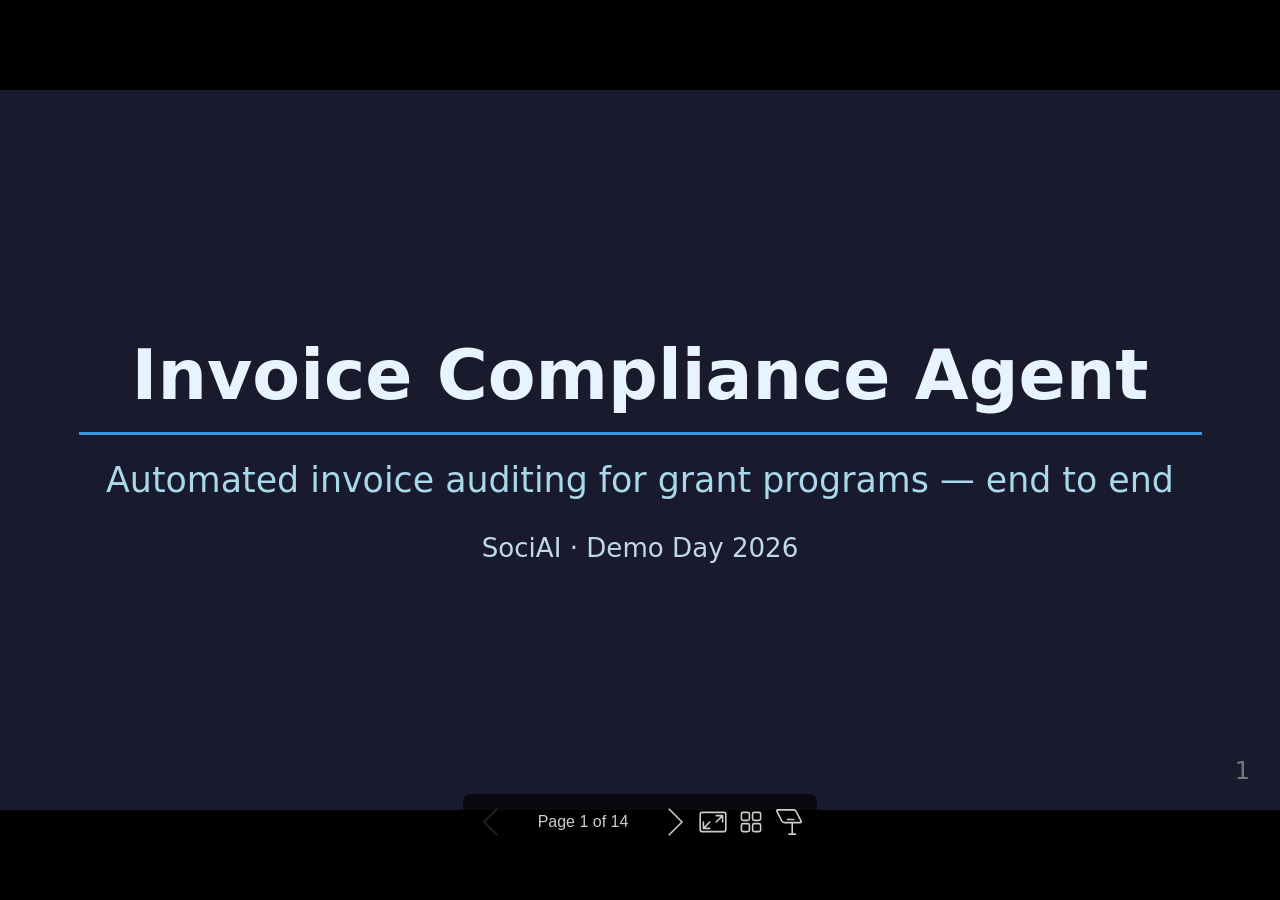
<file: presentation.html>
<!DOCTYPE html><html lang="C"><head><title>Invoice Compliance Agent</title><meta property="og:title" content="Invoice Compliance Agent"><meta charset="UTF-8"><meta name="viewport" content="width=device-width,height=device-height,initial-scale=1.0"><meta name="apple-mobile-web-app-capable" content="yes"><meta http-equiv="X-UA-Compatible" content="ie=edge"><meta property="og:type" content="website"><meta name="twitter:card" content="summary"><style>@media screen{body[data-bespoke-view=""] .bespoke-marp-parent>.bespoke-marp-osc>button,body[data-bespoke-view=next] .bespoke-marp-parent>.bespoke-marp-osc>button,body[data-bespoke-view=overview] button.bespoke-marp-overview-close,body[data-bespoke-view=presenter] .bespoke-marp-presenter-container .bespoke-marp-presenter-info-container .bespoke-marp-presenter-info-page-area .bespoke-marp-presenter-info-page,body[data-bespoke-view=presenter] .bespoke-marp-presenter-container .bespoke-marp-presenter-info-container button,body[data-bespoke-view=presenter] .bespoke-marp-presenter-container .bespoke-marp-presenter-note-container button{appearance:none;background-color:initial;border:0;color:inherit;cursor:pointer;font-size:inherit;opacity:.8;outline:none;padding:0;transition:opacity .2s linear;-webkit-tap-highlight-color:transparent}body[data-bespoke-view=""] .bespoke-marp-parent>.bespoke-marp-osc>button:disabled,body[data-bespoke-view=next] .bespoke-marp-parent>.bespoke-marp-osc>button:disabled,body[data-bespoke-view=overview] button.bespoke-marp-overview-close:disabled,body[data-bespoke-view=presenter] .bespoke-marp-presenter-container .bespoke-marp-presenter-info-container .bespoke-marp-presenter-info-page-area .bespoke-marp-presenter-info-page:disabled,body[data-bespoke-view=presenter] .bespoke-marp-presenter-container .bespoke-marp-presenter-info-container button:disabled,body[data-bespoke-view=presenter] .bespoke-marp-presenter-container .bespoke-marp-presenter-note-container button:disabled{cursor:not-allowed;opacity:.15!important}body[data-bespoke-view=""] .bespoke-marp-parent>.bespoke-marp-osc>button:hover,body[data-bespoke-view=next] .bespoke-marp-parent>.bespoke-marp-osc>button:hover,body[data-bespoke-view=overview] button.bespoke-marp-overview-close:hover,body[data-bespoke-view=presenter] .bespoke-marp-presenter-container .bespoke-marp-presenter-info-container .bespoke-marp-presenter-info-page-area .bespoke-marp-presenter-info-page:hover,body[data-bespoke-view=presenter] .bespoke-marp-presenter-container .bespoke-marp-presenter-info-container button:hover,body[data-bespoke-view=presenter] .bespoke-marp-presenter-container .bespoke-marp-presenter-note-container button:hover{opacity:1}body[data-bespoke-view=""] .bespoke-marp-parent>.bespoke-marp-osc>button:hover:active,body[data-bespoke-view=next] .bespoke-marp-parent>.bespoke-marp-osc>button:hover:active,body[data-bespoke-view=overview] button.bespoke-marp-overview-close:hover:active,body[data-bespoke-view=presenter] .bespoke-marp-presenter-container .bespoke-marp-presenter-info-container .bespoke-marp-presenter-info-page-area .bespoke-marp-presenter-info-page:hover:active,body[data-bespoke-view=presenter] .bespoke-marp-presenter-container .bespoke-marp-presenter-info-container button:hover:active,body[data-bespoke-view=presenter] .bespoke-marp-presenter-container .bespoke-marp-presenter-note-container button:hover:active{opacity:.6}body[data-bespoke-view=""] .bespoke-marp-parent>.bespoke-marp-osc>button:hover:not(:disabled),body[data-bespoke-view=next] .bespoke-marp-parent>.bespoke-marp-osc>button:hover:not(:disabled),body[data-bespoke-view=overview] button.bespoke-marp-overview-close:hover:not(:disabled),body[data-bespoke-view=presenter] .bespoke-marp-presenter-container .bespoke-marp-presenter-info-container .bespoke-marp-presenter-info-page-area .bespoke-marp-presenter-info-page:hover:not(:disabled),body[data-bespoke-view=presenter] .bespoke-marp-presenter-container .bespoke-marp-presenter-info-container button:hover:not(:disabled),body[data-bespoke-view=presenter] .bespoke-marp-presenter-container .bespoke-marp-presenter-note-container button:hover:not(:disabled){transition:none}body[data-bespoke-view=""] .bespoke-marp-parent>.bespoke-marp-osc>button[data-bespoke-marp-osc=prev],body[data-bespoke-view=next] .bespoke-marp-parent>.bespoke-marp-osc>button[data-bespoke-marp-osc=prev],body[data-bespoke-view=presenter] .bespoke-marp-presenter-container .bespoke-marp-presenter-info-container button.bespoke-marp-presenter-info-page-prev{background:#0000 url("[data-uri]") no-repeat 50%;background-size:contain;overflow:hidden;text-indent:100%;white-space:nowrap}body[data-bespoke-view=""] .bespoke-marp-parent>.bespoke-marp-osc>button[data-bespoke-marp-osc=next],body[data-bespoke-view=next] .bespoke-marp-parent>.bespoke-marp-osc>button[data-bespoke-marp-osc=next],body[data-bespoke-view=presenter] .bespoke-marp-presenter-container .bespoke-marp-presenter-info-container button.bespoke-marp-presenter-info-page-next{background:#0000 url("[data-uri]") no-repeat 50%;background-size:contain;overflow:hidden;text-indent:100%;white-space:nowrap}body[data-bespoke-view=""] .bespoke-marp-parent>.bespoke-marp-osc>button[data-bespoke-marp-osc=fullscreen],body[data-bespoke-view=next] .bespoke-marp-parent>.bespoke-marp-osc>button[data-bespoke-marp-osc=fullscreen]{background:#0000 url("[data-uri]") no-repeat 50%;background-size:contain;overflow:hidden;text-indent:100%;white-space:nowrap}body[data-bespoke-view=""] .bespoke-marp-parent>.bespoke-marp-osc>button.exit[data-bespoke-marp-osc=fullscreen],body[data-bespoke-view=next] .bespoke-marp-parent>.bespoke-marp-osc>button.exit[data-bespoke-marp-osc=fullscreen]{background-image:url("[data-uri]")}body[data-bespoke-view=""] .bespoke-marp-parent>.bespoke-marp-osc>button[data-bespoke-marp-osc=presenter],body[data-bespoke-view=next] .bespoke-marp-parent>.bespoke-marp-osc>button[data-bespoke-marp-osc=presenter]{background:#0000 url("[data-uri]") no-repeat 50%;background-size:contain;overflow:hidden;text-indent:100%;white-space:nowrap}body[data-bespoke-view=overview] button.bespoke-marp-overview-close,body[data-bespoke-view=presenter] .bespoke-marp-presenter-container .bespoke-marp-presenter-note-container button.bespoke-marp-presenter-note-bigger{background:#0000 url("[data-uri]") no-repeat 50%;background-size:contain;overflow:hidden;text-indent:100%;white-space:nowrap}body[data-bespoke-view=presenter] .bespoke-marp-presenter-container .bespoke-marp-presenter-note-container button.bespoke-marp-presenter-note-smaller{background:#0000 url("[data-uri]") no-repeat 50%;background-size:contain;overflow:hidden;text-indent:100%;white-space:nowrap}body[data-bespoke-view=""] .bespoke-marp-parent>.bespoke-marp-osc>button[data-bespoke-marp-osc=overview],body[data-bespoke-view=next] .bespoke-marp-parent>.bespoke-marp-osc>button[data-bespoke-marp-osc=overview]{background:#0000 url("[data-uri]") no-repeat 50%;background-size:contain;overflow:hidden;text-indent:100%;white-space:nowrap}}@keyframes __bespoke_marp_transition_reduced_outgoing__{0%{opacity:1}to{opacity:0}}@keyframes __bespoke_marp_transition_reduced_incoming__{0%{mix-blend-mode:plus-lighter;opacity:0}to{mix-blend-mode:plus-lighter;opacity:1}}.bespoke-marp-note,.bespoke-marp-osc,.bespoke-progress-parent{display:none;transition:none}@media screen{::view-transition-group(*){animation-duration:var(--marp-bespoke-transition-animation-duration,.5s);animation-timing-function:ease}::view-transition-new(*),::view-transition-old(*){animation-delay:0s;animation-direction:var(--marp-bespoke-transition-animation-direction,normal);animation-duration:var(--marp-bespoke-transition-animation-duration,.5s);animation-fill-mode:both;animation-name:var(--marp-bespoke-transition-animation-name,var(--marp-bespoke-transition-animation-name-fallback,__bespoke_marp_transition_no_animation__));mix-blend-mode:normal}::view-transition-old(*){--marp-bespoke-transition-animation-name-fallback:__bespoke_marp_transition_reduced_outgoing__;animation-timing-function:ease}::view-transition-new(*){--marp-bespoke-transition-animation-name-fallback:__bespoke_marp_transition_reduced_incoming__;animation-timing-function:ease}::view-transition-new(root),::view-transition-old(root){animation-timing-function:linear}::view-transition-new(__bespoke_marp_transition_osc__),::view-transition-old(__bespoke_marp_transition_osc__){animation-duration:0s!important;animation-name:__bespoke_marp_transition_osc__!important}::view-transition-new(__bespoke_marp_transition_osc__){opacity:0!important}.bespoke-marp-transition-warming-up::view-transition-group(*),.bespoke-marp-transition-warming-up::view-transition-new(*),.bespoke-marp-transition-warming-up::view-transition-old(*){animation-play-state:paused!important}body,html{height:100%;margin:0}body{background:#000;overflow:hidden}svg.bespoke-marp-slide{content-visibility:hidden;interactivity:inert;opacity:0;pointer-events:none;z-index:-1}svg.bespoke-marp-slide:not(.bespoke-marp-active) *{view-transition-name:none!important}svg.bespoke-marp-slide.bespoke-marp-active{content-visibility:visible;interactivity:auto;opacity:1;pointer-events:auto;z-index:0}svg.bespoke-marp-slide.bespoke-marp-active.bespoke-marp-active-ready *{animation-name:__bespoke_marp__!important}@supports not (content-visibility:hidden){svg.bespoke-marp-slide[data-bespoke-marp-load=hideable]{display:none}svg.bespoke-marp-slide[data-bespoke-marp-load=hideable].bespoke-marp-active{display:block}}}@media screen and (prefers-reduced-motion:reduce){svg.bespoke-marp-slide *{view-transition-name:none!important}}@media screen{[data-bespoke-marp-fragment=inactive]{visibility:hidden}body[data-bespoke-view=""] .bespoke-marp-parent,body[data-bespoke-view=next] .bespoke-marp-parent{inset:0;position:absolute}body[data-bespoke-view=""] .bespoke-marp-parent>.bespoke-marp-osc,body[data-bespoke-view=next] .bespoke-marp-parent>.bespoke-marp-osc{background:#000000a6;border-radius:7px;bottom:50px;color:#fff;contain:paint;display:block;font-family:Helvetica,Arial,sans-serif;font-size:16px;left:50%;line-height:0;opacity:1;padding:12px;position:absolute;touch-action:manipulation;transform:translateX(-50%);transition:opacity .2s linear;-webkit-user-select:none;user-select:none;view-transition-name:__bespoke_marp_transition_osc__;white-space:nowrap;will-change:transform;z-index:1}body[data-bespoke-view=""] .bespoke-marp-parent>.bespoke-marp-osc>:where(*),body[data-bespoke-view=next] .bespoke-marp-parent>.bespoke-marp-osc>:where(*){margin-left:6px}body[data-bespoke-view=""] .bespoke-marp-parent>.bespoke-marp-osc>:where(*):where(:first-child),body[data-bespoke-view=next] .bespoke-marp-parent>.bespoke-marp-osc>:where(*):where(:first-child){margin-left:0}body[data-bespoke-view=""] .bespoke-marp-parent>.bespoke-marp-osc>span,body[data-bespoke-view=next] .bespoke-marp-parent>.bespoke-marp-osc>span{opacity:.8}body[data-bespoke-view=""] .bespoke-marp-parent>.bespoke-marp-osc>span[data-bespoke-marp-osc=page],body[data-bespoke-view=next] .bespoke-marp-parent>.bespoke-marp-osc>span[data-bespoke-marp-osc=page]{display:inline-block;min-width:140px;text-align:center}body[data-bespoke-view=""] .bespoke-marp-parent>.bespoke-marp-osc>button[data-bespoke-marp-osc=fullscreen],body[data-bespoke-view=""] .bespoke-marp-parent>.bespoke-marp-osc>button[data-bespoke-marp-osc=next],body[data-bespoke-view=""] .bespoke-marp-parent>.bespoke-marp-osc>button[data-bespoke-marp-osc=overview],body[data-bespoke-view=""] .bespoke-marp-parent>.bespoke-marp-osc>button[data-bespoke-marp-osc=presenter],body[data-bespoke-view=""] .bespoke-marp-parent>.bespoke-marp-osc>button[data-bespoke-marp-osc=prev],body[data-bespoke-view=next] .bespoke-marp-parent>.bespoke-marp-osc>button[data-bespoke-marp-osc=fullscreen],body[data-bespoke-view=next] .bespoke-marp-parent>.bespoke-marp-osc>button[data-bespoke-marp-osc=next],body[data-bespoke-view=next] .bespoke-marp-parent>.bespoke-marp-osc>button[data-bespoke-marp-osc=overview],body[data-bespoke-view=next] .bespoke-marp-parent>.bespoke-marp-osc>button[data-bespoke-marp-osc=presenter],body[data-bespoke-view=next] .bespoke-marp-parent>.bespoke-marp-osc>button[data-bespoke-marp-osc=prev]{height:32px;line-height:32px;width:32px}body[data-bespoke-view=""] .bespoke-marp-parent.bespoke-marp-inactive,body[data-bespoke-view=next] .bespoke-marp-parent.bespoke-marp-inactive{cursor:none}body[data-bespoke-view=""] .bespoke-marp-parent.bespoke-marp-inactive>.bespoke-marp-osc,body[data-bespoke-view=next] .bespoke-marp-parent.bespoke-marp-inactive>.bespoke-marp-osc{opacity:0;pointer-events:none}body[data-bespoke-view=""] svg.bespoke-marp-slide,body[data-bespoke-view=next] svg.bespoke-marp-slide{height:100%;left:0;position:absolute;top:0;width:100%}body[data-bespoke-view=""] .bespoke-progress-parent{background:#222;display:flex;height:5px;width:100%}body[data-bespoke-view=""] .bespoke-progress-parent+:where(.bespoke-marp-parent){top:5px}body[data-bespoke-view=""] .bespoke-progress-parent .bespoke-progress-bar{background:#0288d1;flex:0 0 0;transition:flex-basis .2s cubic-bezier(0,1,1,1)}body[data-bespoke-view=next]{background:#0000}body[data-bespoke-view=presenter]{background:#161616}body[data-bespoke-view=presenter] .bespoke-marp-presenter-container{display:grid;font-family:Helvetica,Arial,sans-serif;grid-template:"current dragbar next" minmax(140px,1fr) "current dragbar note" 2fr "info    dragbar note" 3em;grid-template-columns:minmax(3px,var(--bespoke-marp-presenter-split-ratio,66%)) 0 minmax(3px,1fr);height:100%;left:0;position:absolute;top:0;width:100%}body[data-bespoke-view=presenter] .bespoke-marp-presenter-container :where(.bespoke-marp-parent){grid-area:current;overflow:hidden;position:relative}body[data-bespoke-view=presenter] .bespoke-marp-presenter-container :where(.bespoke-marp-parent) :where(svg.bespoke-marp-slide){height:calc(100% - 40px);left:20px;pointer-events:none;position:absolute;top:20px;-webkit-user-select:none;user-select:none;width:calc(100% - 40px)}body[data-bespoke-view=presenter] .bespoke-marp-presenter-container :where(.bespoke-marp-parent) :where(svg.bespoke-marp-slide).bespoke-marp-active{filter:drop-shadow(0 3px 10px rgba(0,0,0,.5))}body[data-bespoke-view=presenter] .bespoke-marp-presenter-container .bespoke-marp-presenter-dragbar-container{background:#0288d1;cursor:col-resize;grid-area:dragbar;margin-left:-3px;opacity:0;position:relative;transition:opacity .4s linear .1s;width:6px;z-index:10}body[data-bespoke-view=presenter] .bespoke-marp-presenter-container .bespoke-marp-presenter-dragbar-container:hover{opacity:1}body[data-bespoke-view=presenter] .bespoke-marp-presenter-container .bespoke-marp-presenter-dragbar-container.active{opacity:1;transition-delay:0s}body[data-bespoke-view=presenter] .bespoke-marp-presenter-container .bespoke-marp-presenter-next-container{background:#222;cursor:pointer;display:none;grid-area:next;overflow:hidden;position:relative}body[data-bespoke-view=presenter] .bespoke-marp-presenter-container .bespoke-marp-presenter-next-container.active{display:block}body[data-bespoke-view=presenter] .bespoke-marp-presenter-container .bespoke-marp-presenter-next-container iframe.bespoke-marp-presenter-next{background:#0000;border:0;display:block;filter:drop-shadow(0 3px 10px rgba(0,0,0,.5));height:calc(100% - 40px);left:20px;pointer-events:none;position:absolute;interactivity:inert;top:20px;-webkit-user-select:none;user-select:none;width:calc(100% - 40px)}body[data-bespoke-view=presenter] .bespoke-marp-presenter-container .bespoke-marp-presenter-note-container{background:#222;color:#eee;grid-area:note;position:relative;z-index:1}body[data-bespoke-view=presenter] .bespoke-marp-presenter-container .bespoke-marp-presenter-note-container button{height:1.5em;line-height:1.5em;width:1.5em}body[data-bespoke-view=presenter] .bespoke-marp-presenter-container .bespoke-marp-presenter-note-container .bespoke-marp-presenter-note-wrapper{display:block;inset:0;position:absolute}body[data-bespoke-view=presenter] .bespoke-marp-presenter-container .bespoke-marp-presenter-note-container .bespoke-marp-presenter-note-buttons{background:#000000a6;border-radius:4px;bottom:0;display:flex;gap:4px;margin:12px;opacity:0;padding:6px;pointer-events:none;position:absolute;right:0;transition:opacity .2s linear}body[data-bespoke-view=presenter] .bespoke-marp-presenter-container .bespoke-marp-presenter-note-container .bespoke-marp-presenter-note-buttons:focus-within,body[data-bespoke-view=presenter] .bespoke-marp-presenter-container .bespoke-marp-presenter-note-container .bespoke-marp-presenter-note-wrapper:focus-within+.bespoke-marp-presenter-note-buttons,body[data-bespoke-view=presenter] .bespoke-marp-presenter-container .bespoke-marp-presenter-note-container:hover .bespoke-marp-presenter-note-buttons{opacity:1;pointer-events:auto}body[data-bespoke-view=presenter] .bespoke-marp-presenter-container .bespoke-marp-presenter-note-container .bespoke-marp-note{box-sizing:border-box;font-size:calc(1.1em*var(--bespoke-marp-note-font-scale, 1));height:calc(100% - 40px);margin:20px;overflow:auto;padding-right:3px;white-space:pre-wrap;width:calc(100% - 40px);word-wrap:break-word;scrollbar-color:#eeeeee80 #0000;scrollbar-width:thin}body[data-bespoke-view=presenter] .bespoke-marp-presenter-container .bespoke-marp-presenter-note-container .bespoke-marp-note::-webkit-scrollbar{width:6px}body[data-bespoke-view=presenter] .bespoke-marp-presenter-container .bespoke-marp-presenter-note-container .bespoke-marp-note::-webkit-scrollbar-track{background:#0000}body[data-bespoke-view=presenter] .bespoke-marp-presenter-container .bespoke-marp-presenter-note-container .bespoke-marp-note::-webkit-scrollbar-thumb{background:#eeeeee80;border-radius:6px}body[data-bespoke-view=presenter] .bespoke-marp-presenter-container .bespoke-marp-presenter-note-container .bespoke-marp-note:empty{pointer-events:none}body[data-bespoke-view=presenter] .bespoke-marp-presenter-container .bespoke-marp-presenter-note-container .bespoke-marp-note.active{display:block}body[data-bespoke-view=presenter] .bespoke-marp-presenter-container .bespoke-marp-presenter-note-container .bespoke-marp-note p:first-child{margin-top:0}body[data-bespoke-view=presenter] .bespoke-marp-presenter-container .bespoke-marp-presenter-note-container .bespoke-marp-note p:last-child{margin-bottom:0}body[data-bespoke-view=presenter] .bespoke-marp-presenter-container .bespoke-marp-presenter-info-container{align-items:center;box-sizing:border-box;color:#eee;display:flex;flex-wrap:nowrap;grid-area:info;justify-content:center;overflow:hidden;padding:0 10px}body[data-bespoke-view=presenter] .bespoke-marp-presenter-container .bespoke-marp-presenter-info-container .bespoke-marp-presenter-info-page-area,body[data-bespoke-view=presenter] .bespoke-marp-presenter-container .bespoke-marp-presenter-info-container .bespoke-marp-presenter-info-time,body[data-bespoke-view=presenter] .bespoke-marp-presenter-container .bespoke-marp-presenter-info-container .bespoke-marp-presenter-info-timer{box-sizing:border-box;display:block;padding:0 10px;white-space:nowrap;width:100%}body[data-bespoke-view=presenter] .bespoke-marp-presenter-container .bespoke-marp-presenter-info-container button{height:1.5em;line-height:1.5em;width:1.5em}body[data-bespoke-view=presenter] .bespoke-marp-presenter-container .bespoke-marp-presenter-info-container .bespoke-marp-presenter-info-page-area{order:2;text-align:center}body[data-bespoke-view=presenter] .bespoke-marp-presenter-container .bespoke-marp-presenter-info-container .bespoke-marp-presenter-info-page-area .bespoke-marp-presenter-info-page{display:inline-block;min-width:120px;text-align:center}body[data-bespoke-view=presenter] .bespoke-marp-presenter-container .bespoke-marp-presenter-info-container .bespoke-marp-presenter-info-time{color:#999;order:1;text-align:left}body[data-bespoke-view=presenter] .bespoke-marp-presenter-container .bespoke-marp-presenter-info-container .bespoke-marp-presenter-info-timer{color:#999;order:3;text-align:right}body[data-bespoke-view=presenter] .bespoke-marp-presenter-container .bespoke-marp-presenter-info-container .bespoke-marp-presenter-info-timer:hover{cursor:pointer}body[data-bespoke-view=overview]{background:#161616;overflow:auto}body[data-bespoke-view=overview] [data-bespoke-marp-fragment=inactive]{visibility:visible}body[data-bespoke-view=overview] .bespoke-marp-overview-header{backdrop-filter:blur(4px);background:#222222d9;box-shadow:0 3px 10px #00000080;box-sizing:border-box;display:flex;height:48px;inset:0 0 auto;justify-content:flex-end;padding:10px;position:fixed;z-index:1}body[data-bespoke-view=overview] button.bespoke-marp-overview-close{height:28px;line-height:28px;transform:rotate(45deg);width:28px}body[data-bespoke-view=overview] .bespoke-marp-parent{display:grid;gap:40px;grid-template-columns:repeat(auto-fit,minmax(0,240px));justify-content:space-around;padding:30px}body[data-bespoke-view=overview] .bespoke-marp-parent svg.bespoke-marp-slide{--bov-selected:#0000;--bov-focus:#161616;--bov-focus-outline:#0000;background-image:conic-gradient(#161616 0 0),conic-gradient(var(--bov-focus) 0 0),conic-gradient(var(--bov-focus-outline) 0 0),conic-gradient(var(--bov-selected) 0 0);background-position:5px 5px,3px 3px,2px 2px,0 0;background-repeat:no-repeat;background-size:calc(100% - 10px) calc(100% - 10px),calc(100% - 6px) calc(100% - 6px),calc(100% - 4px) calc(100% - 4px),100% 100%;content-visibility:visible;cursor:pointer;filter:drop-shadow(0 3px 10px rgba(0,0,0,.5));margin:-6px;padding:6px;interactivity:auto;opacity:1;outline:0;pointer-events:auto;scroll-margin-block:30px;width:100%;z-index:0}body[data-bespoke-view=overview] .bespoke-marp-parent svg.bespoke-marp-slide *,body[data-bespoke-view=overview] .bespoke-marp-parent svg.bespoke-marp-slide.bespoke-marp-active *{pointer-events:none;interactivity:inert}body[data-bespoke-view=overview] .bespoke-marp-parent svg.bespoke-marp-slide:active,body[data-bespoke-view=overview] .bespoke-marp-parent svg.bespoke-marp-slide:focus-visible,body[data-bespoke-view=overview] .bespoke-marp-parent svg.bespoke-marp-slide:hover{--bov-focus-outline:#161616}body[data-bespoke-view=overview] .bespoke-marp-parent svg.bespoke-marp-slide:focus-visible,body[data-bespoke-view=overview] .bespoke-marp-parent svg.bespoke-marp-slide:hover{--bov-focus:#999}body[data-bespoke-view=overview] .bespoke-marp-parent svg.bespoke-marp-slide:active{--bov-focus:#eee}body[data-bespoke-view=overview] .bespoke-marp-parent svg.bespoke-marp-slide.bespoke-marp-active{--bov-selected:#0288d1}body[data-bespoke-view=overview]:has(.bespoke-marp-overview-header) .bespoke-marp-parent{padding-top:78px}body[data-bespoke-view=overview]:has(.bespoke-marp-overview-header) .bespoke-marp-parent svg.bespoke-marp-slide{scroll-margin-top:78px}.bespoke-marp-overview{background:#000000a6;inset:0;opacity:0;pointer-events:none;position:fixed;transition:opacity .1s ease;z-index:10}.bespoke-marp-overview iframe{background:#222;border:0;display:block;height:100%;left:0;position:absolute;top:0;width:100%}.bespoke-marp-overview[data-open="1"]{opacity:1;pointer-events:auto}}@media print{.bespoke-marp-overview,.bespoke-marp-presenter-info-container,.bespoke-marp-presenter-next-container,.bespoke-marp-presenter-note-container{display:none}}</style><style>div#\:\$p > svg > foreignObject > section{width:1280px;height:720px;box-sizing:border-box;overflow:hidden;position:relative;scroll-snap-align:center center;-webkit-text-size-adjust:100%;text-size-adjust:100%}div#\:\$p > svg > foreignObject > section::after{bottom:0;content:attr(data-marpit-pagination);padding:inherit;pointer-events:none;position:absolute;right:0}div#\:\$p > svg > foreignObject > section:not([data-marpit-pagination])::after{display:none}div#\:\$p > svg > foreignObject > section :is(h1, marp-h1){font-size:2em;margin-block:0.67em}div#\:\$p > svg > foreignObject > section video::-webkit-media-controls{will-change:transform}@page {size:1280px 720px;margin:0}@media print{html, body{background-color:#fff;margin:0;page-break-inside:avoid;break-inside:avoid-page}div#\:\$p > svg > foreignObject > section{page-break-before:always;break-before:page}div#\:\$p > svg > foreignObject > section, div#\:\$p > svg > foreignObject > section *{-webkit-print-color-adjust:exact!important;animation-delay:0s!important;animation-duration:0s!important;color-adjust:exact!important;print-color-adjust:exact!important;transition:none!important}div#\:\$p > svg[data-marpit-svg]{display:block;height:100vh;width:100vw}}div#\:\$p > svg > foreignObject > :where(section){container-type:size}div#\:\$p > svg > foreignObject > section img[data-marp-twemoji]{background:transparent;height:1em;margin:0 .05em 0 .1em;vertical-align:-.1em;width:1em}div#\:\$p > svg > foreignObject > section{--fgColor-danger:light-dark(#d1242f, #f85149);--bgColor-attention-muted:light-dark(#fff8c5, #bb800926);--bgColor-muted:light-dark(#f6f8fa, #151b23);--bgColor-neutral-muted:light-dark(#818b981f, #656c7633);--borderColor-accent-emphasis:light-dark(#0969da, #1f6feb);--borderColor-attention-emphasis:light-dark(#9a6700, #9e6a03);--borderColor-danger-emphasis:light-dark(#cf222e, #da3633);--borderColor-default:light-dark(#d1d9e0, #3d444d);--borderColor-done-emphasis:light-dark(#8250df, #8957e5);--borderColor-success-emphasis:light-dark(#1a7f37, #238636);--color-prettylights-syntax-brackethighlighter-angle:light-dark(#59636e, #9198a1);--color-prettylights-syntax-brackethighlighter-unmatched:light-dark(#82071e, #f85149);--color-prettylights-syntax-carriage-return-bg:light-dark(#cf222e, #b62324);--color-prettylights-syntax-carriage-return-text:light-dark(#f6f8fa, #f0f6fc);--color-prettylights-syntax-comment:light-dark(#59636e, #9198a1);--color-prettylights-syntax-constant:light-dark(#0550ae, #79c0ff);--color-prettylights-syntax-constant-other-reference-link:light-dark(#0a3069, #a5d6ff);--color-prettylights-syntax-entity:light-dark(#6639ba, #d2a8ff);--color-prettylights-syntax-entity-tag:light-dark(#0550ae, #7ee787);--color-prettylights-syntax-invalid-illegal-text:light-dark(var(--fgColor-danger), var(--fgColor-danger));--color-prettylights-syntax-keyword:light-dark(#cf222e, #ff7b72);--color-prettylights-syntax-markup-changed-bg:light-dark(#ffd8b5, #5a1e02);--color-prettylights-syntax-markup-changed-text:light-dark(#953800, #ffdfb6);--color-prettylights-syntax-markup-deleted-bg:light-dark(#ffebe9, #67060c);--color-prettylights-syntax-markup-deleted-text:light-dark(#82071e, #ffdcd7);--color-prettylights-syntax-markup-heading:light-dark(#0550ae, #1f6feb);--color-prettylights-syntax-markup-ignored-bg:light-dark(#0550ae, #1158c7);--color-prettylights-syntax-markup-ignored-text:light-dark(#d1d9e0, #f0f6fc);--color-prettylights-syntax-markup-inserted-bg:light-dark(#dafbe1, #033a16);--color-prettylights-syntax-markup-inserted-text:light-dark(#116329, #aff5b4);--color-prettylights-syntax-markup-list:light-dark(#3b2300, #f2cc60);--color-prettylights-syntax-meta-diff-range:light-dark(#8250df, #d2a8ff);--color-prettylights-syntax-string:light-dark(#0a3069, #a5d6ff);--color-prettylights-syntax-string-regexp:light-dark(#116329, #7ee787);--color-prettylights-syntax-sublimelinter-gutter-mark:light-dark(#818b98, #3d444d);--color-prettylights-syntax-variable:light-dark(#953800, #ffa657);--fgColor-accent:light-dark(#0969da, #4493f8);--fgColor-attention:light-dark(#9a6700, #d29922);--fgColor-done:light-dark(#8250df, #ab7df8);--fgColor-muted:light-dark(#59636e, #9198a1);--fgColor-success:light-dark(#1a7f37, #3fb950);--bgColor-default:light-dark(#fff, #0d1117);--borderColor-muted:light-dark(#d1d9e0b3, #3d444db3);--color-prettylights-syntax-invalid-illegal-bg:light-dark(var(--bgColor-danger-muted), var(--bgColor-danger-muted));--color-prettylights-syntax-markup-bold:light-dark(#1f2328, #f0f6fc);--color-prettylights-syntax-markup-italic:light-dark(#1f2328, #f0f6fc);--color-prettylights-syntax-storage-modifier-import:light-dark(#1f2328, #f0f6fc);--fgColor-default:light-dark(#1f2328, #f0f6fc);--focus-outlineColor:light-dark(var(--borderColor-accent-emphasis), var(--borderColor-accent-emphasis));--borderColor-neutral-muted:light-dark(var(--borderColor-muted), var(--borderColor-muted));--base-size-16:calc(var(--marpit-root-font-size, 1rem) * 1);--base-size-24:calc(var(--marpit-root-font-size, 1rem) * 1.5);--base-size-4:calc(var(--marpit-root-font-size, 1rem) * 0.25);--base-size-40:calc(var(--marpit-root-font-size, 1rem) * 2.5);--base-size-8:calc(var(--marpit-root-font-size, 1rem) * 0.5);--base-text-weight-medium:500;--base-text-weight-normal:400;--base-text-weight-semibold:600;--fontStack-monospace:ui-monospace, SFMono-Regular, SF Mono, Menlo, Consolas, Liberation Mono, monospace;--fontStack-sansSerif:-apple-system, BlinkMacSystemFont, "Segoe UI", "Noto Sans", Helvetica, Arial, sans-serif, "Apple Color Emoji", "Segoe UI Emoji";}/*!
 * Marp default theme.
 *
 * @theme default
 * @author Yuki Hattori
 *
 * @auto-scaling true
 * @size 16:9 1280px 720px
 * @size 4:3 960px 720px
 */div#\:\$p > svg > foreignObject > section [data-theme=light],div#\:\$p > svg > foreignObject > section{color-scheme:light}div#\:\$p > svg > foreignObject > section [data-theme=dark],div#\:\$p > svg > foreignObject > section:where(.invert){color-scheme:dark}div#\:\$p > svg > foreignObject > section{-ms-text-size-adjust:100%;-webkit-text-size-adjust:100%;background-color:var(--bgColor-default);color:var(--fgColor-default);font-family:var(--fontStack-sansSerif, -apple-system, BlinkMacSystemFont, "Segoe UI", "Noto Sans", Helvetica, Arial, sans-serif, "Apple Color Emoji", "Segoe UI Emoji");font-size:16px;font-weight:var(--base-text-weight-normal, 400);line-height:1.5;margin:0;word-wrap:break-word}div#\:\$p > svg > foreignObject > section{--marpit-root-font-size:16px}div#\:\$p > svg > foreignObject > section a{text-decoration:underline;text-underline-offset:calc(var(--marpit-root-font-size, 1rem) * .2)}div#\:\$p > svg > foreignObject > section :is(h1, marp-h1):hover .anchor .octicon-link:before,div#\:\$p > svg > foreignObject > section :is(h2, marp-h2):hover .anchor .octicon-link:before,div#\:\$p > svg > foreignObject > section :is(h3, marp-h3):hover .anchor .octicon-link:before,div#\:\$p > svg > foreignObject > section :is(h4, marp-h4):hover .anchor .octicon-link:before,div#\:\$p > svg > foreignObject > section :is(h5, marp-h5):hover .anchor .octicon-link:before,div#\:\$p > svg > foreignObject > section :is(h6, marp-h6):hover .anchor .octicon-link:before{background-color:currentColor;content:" ";display:inline-block;height:16px;-webkit-mask-image:url('data:image/svg+xml;charset=utf-8,<svg xmlns="http://www.w3.org/2000/svg" aria-hidden="true" viewBox="0 0 16 16"><path fill-rule="evenodd" d="M7.775 3.275a.75.75 0 0 0 1.06 1.06l1.25-1.25a2 2 0 1 1 2.83 2.83l-2.5 2.5a2 2 0 0 1-2.83 0 .75.75 0 0 0-1.06 1.06 3.5 3.5 0 0 0 4.95 0l2.5-2.5a3.5 3.5 0 0 0-4.95-4.95zm-4.69 9.64a2 2 0 0 1 0-2.83l2.5-2.5a2 2 0 0 1 2.83 0 .75.75 0 0 0 1.06-1.06 3.5 3.5 0 0 0-4.95 0l-2.5 2.5a3.5 3.5 0 0 0 4.95 4.95l1.25-1.25a.75.75 0 0 0-1.06-1.06l-1.25 1.25a2 2 0 0 1-2.83 0"/></svg>');mask-image:url('data:image/svg+xml;charset=utf-8,<svg xmlns="http://www.w3.org/2000/svg" aria-hidden="true" viewBox="0 0 16 16"><path fill-rule="evenodd" d="M7.775 3.275a.75.75 0 0 0 1.06 1.06l1.25-1.25a2 2 0 1 1 2.83 2.83l-2.5 2.5a2 2 0 0 1-2.83 0 .75.75 0 0 0-1.06 1.06 3.5 3.5 0 0 0 4.95 0l2.5-2.5a3.5 3.5 0 0 0-4.95-4.95zm-4.69 9.64a2 2 0 0 1 0-2.83l2.5-2.5a2 2 0 0 1 2.83 0 .75.75 0 0 0 1.06-1.06 3.5 3.5 0 0 0-4.95 0l-2.5 2.5a3.5 3.5 0 0 0 4.95 4.95l1.25-1.25a.75.75 0 0 0-1.06-1.06l-1.25 1.25a2 2 0 0 1-2.83 0"/></svg>');width:16px}div#\:\$p > svg > foreignObject > section details,div#\:\$p > svg > foreignObject > section figcaption,div#\:\$p > svg > foreignObject > section figure{display:block}div#\:\$p > svg > foreignObject > section summary{display:list-item}div#\:\$p > svg > foreignObject > section [hidden]{display:none!important}div#\:\$p > svg > foreignObject > section a{background-color:transparent;color:var(--fgColor-accent);text-decoration:none}div#\:\$p > svg > foreignObject > section abbr[title]{border-bottom:none;-webkit-text-decoration:underline dotted;text-decoration:underline dotted}div#\:\$p > svg > foreignObject > section b,div#\:\$p > svg > foreignObject > section strong{font-weight:var(--base-text-weight-semibold, 600)}div#\:\$p > svg > foreignObject > section dfn{font-style:italic}div#\:\$p > svg > foreignObject > section :is(h1, marp-h1){border-bottom:1px solid var(--borderColor-muted);font-size:2em;font-weight:var(--base-text-weight-semibold, 600);margin:.67em 0;padding-bottom:.3em}div#\:\$p > svg > foreignObject > section mark{background-color:var(--bgColor-attention-muted);color:var(--fgColor-default)}div#\:\$p > svg > foreignObject > section small{font-size:90%}div#\:\$p > svg > foreignObject > section sub,div#\:\$p > svg > foreignObject > section sup{font-size:75%;line-height:0;position:relative;vertical-align:baseline}div#\:\$p > svg > foreignObject > section sub{bottom:-.25em}div#\:\$p > svg > foreignObject > section sup{top:-.5em}div#\:\$p > svg > foreignObject > section img{border-style:none;box-sizing:content-box;max-width:100%}div#\:\$p > svg > foreignObject > section code,div#\:\$p > svg > foreignObject > section kbd,div#\:\$p > svg > foreignObject > section :is(pre, marp-pre),div#\:\$p > svg > foreignObject > section samp{font-family:monospace;font-size:1em}div#\:\$p > svg > foreignObject > section figure{margin:1em var(--base-size-40)}div#\:\$p > svg > foreignObject > section hr{background:transparent;background-color:var(--borderColor-default);border:0;box-sizing:content-box;height:.25em;margin:var(--base-size-24) 0;overflow:hidden;padding:0}div#\:\$p > svg > foreignObject > section input{font:inherit;font-family:inherit;font-size:inherit;line-height:inherit;margin:0;overflow:visible}div#\:\$p > svg > foreignObject > section [type=button],div#\:\$p > svg > foreignObject > section [type=reset],div#\:\$p > svg > foreignObject > section [type=submit]{-webkit-appearance:button;-moz-appearance:button;appearance:button}div#\:\$p > svg > foreignObject > section [type=checkbox],div#\:\$p > svg > foreignObject > section [type=radio]{box-sizing:border-box;padding:0}div#\:\$p > svg > foreignObject > section [type=number]::-webkit-inner-spin-button,div#\:\$p > svg > foreignObject > section [type=number]::-webkit-outer-spin-button{height:auto}div#\:\$p > svg > foreignObject > section [type=search]::-webkit-search-cancel-button,div#\:\$p > svg > foreignObject > section [type=search]::-webkit-search-decoration{-webkit-appearance:none;appearance:none}div#\:\$p > svg > foreignObject > section ::-webkit-input-placeholder{color:inherit;opacity:.54}div#\:\$p > svg > foreignObject > section ::-webkit-file-upload-button{-webkit-appearance:button;appearance:button;font:inherit}div#\:\$p > svg > foreignObject > section a:hover{text-decoration:underline}div#\:\$p > svg > foreignObject > section ::-moz-placeholder{color:var(--fgColor-muted);opacity:1}div#\:\$p > svg > foreignObject > section ::placeholder{color:var(--fgColor-muted);opacity:1}div#\:\$p > svg > foreignObject > section hr:after,div#\:\$p > svg > foreignObject > section hr:before{content:"";display:table}div#\:\$p > svg > foreignObject > section hr:after{clear:both}div#\:\$p > svg > foreignObject > section table{border-collapse:collapse;border-spacing:0;display:block;font-variant:tabular-nums;max-width:100%;overflow:auto;width:-moz-max-content;width:max-content}div#\:\$p > svg > foreignObject > section td,div#\:\$p > svg > foreignObject > section th{padding:0}div#\:\$p > svg > foreignObject > section details summary{cursor:pointer}div#\:\$p > svg > foreignObject > section [role=button]:focus,div#\:\$p > svg > foreignObject > section a:focus,div#\:\$p > svg > foreignObject > section input[type=checkbox]:focus,div#\:\$p > svg > foreignObject > section input[type=radio]:focus{box-shadow:none;outline:2px solid var(--focus-outlineColor);outline-offset:-2px}div#\:\$p > svg > foreignObject > section [role=button]:focus:not(:focus-visible),div#\:\$p > svg > foreignObject > section a:focus:not(:focus-visible),div#\:\$p > svg > foreignObject > section input[type=checkbox]:focus:not(:focus-visible),div#\:\$p > svg > foreignObject > section input[type=radio]:focus:not(:focus-visible){outline:1px solid transparent}div#\:\$p > svg > foreignObject > section [role=button]:focus-visible,div#\:\$p > svg > foreignObject > section a:focus-visible,div#\:\$p > svg > foreignObject > section input[type=checkbox]:focus-visible,div#\:\$p > svg > foreignObject > section input[type=radio]:focus-visible{box-shadow:none;outline:2px solid var(--focus-outlineColor);outline-offset:-2px}div#\:\$p > svg > foreignObject > section a:not([class]):focus,div#\:\$p > svg > foreignObject > section a:not([class]):focus-visible,div#\:\$p > svg > foreignObject > section input[type=checkbox]:focus,div#\:\$p > svg > foreignObject > section input[type=checkbox]:focus-visible,div#\:\$p > svg > foreignObject > section input[type=radio]:focus,div#\:\$p > svg > foreignObject > section input[type=radio]:focus-visible{outline-offset:0}div#\:\$p > svg > foreignObject > section kbd{background-color:var(--bgColor-muted);border-bottom-color:var(--borderColor-neutral-muted);border:1px solid var(--borderColor-neutral-muted);border-radius:6px;box-shadow:inset 0 -1px 0 var(--borderColor-neutral-muted);color:var(--fgColor-default);display:inline-block;font:11px var(--fontStack-monospace, ui-monospace, SFMono-Regular, SF Mono, Menlo, Consolas, Liberation Mono, monospace);line-height:10px;padding:var(--base-size-4);vertical-align:middle}div#\:\$p > svg > foreignObject > section :is(h1, marp-h1),div#\:\$p > svg > foreignObject > section :is(h2, marp-h2),div#\:\$p > svg > foreignObject > section :is(h3, marp-h3),div#\:\$p > svg > foreignObject > section :is(h4, marp-h4),div#\:\$p > svg > foreignObject > section :is(h5, marp-h5),div#\:\$p > svg > foreignObject > section :is(h6, marp-h6){font-weight:var(--base-text-weight-semibold, 600);line-height:1.25;margin-bottom:var(--base-size-16);margin-top:var(--base-size-24)}div#\:\$p > svg > foreignObject > section :is(h2, marp-h2){border-bottom:1px solid var(--borderColor-muted);font-size:1.5em;padding-bottom:.3em}div#\:\$p > svg > foreignObject > section :is(h2, marp-h2),div#\:\$p > svg > foreignObject > section :is(h3, marp-h3){font-weight:var(--base-text-weight-semibold, 600)}div#\:\$p > svg > foreignObject > section :is(h3, marp-h3){font-size:1.25em}div#\:\$p > svg > foreignObject > section :is(h4, marp-h4){font-size:1em}div#\:\$p > svg > foreignObject > section :is(h4, marp-h4),div#\:\$p > svg > foreignObject > section :is(h5, marp-h5){font-weight:var(--base-text-weight-semibold, 600)}div#\:\$p > svg > foreignObject > section :is(h5, marp-h5){font-size:.875em}div#\:\$p > svg > foreignObject > section :is(h6, marp-h6){color:var(--fgColor-muted);font-size:.85em;font-weight:var(--base-text-weight-semibold, 600)}div#\:\$p > svg > foreignObject > section p{margin-bottom:10px;margin-top:0}div#\:\$p > svg > foreignObject > section blockquote{border-left:.25em solid var(--borderColor-default);color:var(--fgColor-muted);margin:0;padding:0 1em}div#\:\$p > svg > foreignObject > section ol,div#\:\$p > svg > foreignObject > section ul{margin-bottom:0;margin-top:0;padding-left:2em}div#\:\$p > svg > foreignObject > section ol ol,div#\:\$p > svg > foreignObject > section ul ol{list-style-type:lower-roman}div#\:\$p > svg > foreignObject > section ol ol ol,div#\:\$p > svg > foreignObject > section ol ul ol,div#\:\$p > svg > foreignObject > section ul ol ol,div#\:\$p > svg > foreignObject > section ul ul ol{list-style-type:lower-alpha}div#\:\$p > svg > foreignObject > section dd{margin-left:0}div#\:\$p > svg > foreignObject > section code,div#\:\$p > svg > foreignObject > section :is(pre, marp-pre),div#\:\$p > svg > foreignObject > section samp,div#\:\$p > svg > foreignObject > section tt{font-family:var(--fontStack-monospace, ui-monospace, SFMono-Regular, SF Mono, Menlo, Consolas, Liberation Mono, monospace);font-size:12px}div#\:\$p > svg > foreignObject > section :is(pre, marp-pre){margin-bottom:0;margin-top:0;word-wrap:normal}div#\:\$p > svg > foreignObject > section .octicon{display:inline-block;fill:currentColor;overflow:visible!important;vertical-align:text-bottom}div#\:\$p > svg > foreignObject > section input::-webkit-inner-spin-button,div#\:\$p > svg > foreignObject > section input::-webkit-outer-spin-button{-webkit-appearance:none;appearance:none;margin:0}div#\:\$p > svg > foreignObject > section .mr-2{margin-right:var(--base-size-8, 8px)!important}div#\:\$p > svg > foreignObject > section:after,div#\:\$p > svg > foreignObject > section:before{display:table}div#\:\$p > svg > foreignObject > section:after{clear:both}div#\:\$p > svg > foreignObject > section>:first-child{margin-top:0!important}div#\:\$p > svg > foreignObject > section>:last-child{margin-bottom:0!important}div#\:\$p > svg > foreignObject > section a:not([href]){color:inherit;text-decoration:none}div#\:\$p > svg > foreignObject > section .absent{color:var(--fgColor-danger)}div#\:\$p > svg > foreignObject > section .anchor{float:left;line-height:1;margin-left:-20px;padding-right:var(--base-size-4)}div#\:\$p > svg > foreignObject > section .anchor:focus{outline:none}div#\:\$p > svg > foreignObject > section blockquote,div#\:\$p > svg > foreignObject > section details,div#\:\$p > svg > foreignObject > section dl,div#\:\$p > svg > foreignObject > section ol,div#\:\$p > svg > foreignObject > section p,div#\:\$p > svg > foreignObject > section :is(pre, marp-pre),div#\:\$p > svg > foreignObject > section table,div#\:\$p > svg > foreignObject > section ul{margin-bottom:var(--base-size-16);margin-top:0}div#\:\$p > svg > foreignObject > section blockquote>:first-child{margin-top:0}div#\:\$p > svg > foreignObject > section blockquote>:last-child{margin-bottom:0}div#\:\$p > svg > foreignObject > section :is(h1, marp-h1) .octicon-link,div#\:\$p > svg > foreignObject > section :is(h2, marp-h2) .octicon-link,div#\:\$p > svg > foreignObject > section :is(h3, marp-h3) .octicon-link,div#\:\$p > svg > foreignObject > section :is(h4, marp-h4) .octicon-link,div#\:\$p > svg > foreignObject > section :is(h5, marp-h5) .octicon-link,div#\:\$p > svg > foreignObject > section :is(h6, marp-h6) .octicon-link{color:var(--fgColor-default);vertical-align:middle;visibility:hidden}div#\:\$p > svg > foreignObject > section :is(h1, marp-h1):hover .anchor,div#\:\$p > svg > foreignObject > section :is(h2, marp-h2):hover .anchor,div#\:\$p > svg > foreignObject > section :is(h3, marp-h3):hover .anchor,div#\:\$p > svg > foreignObject > section :is(h4, marp-h4):hover .anchor,div#\:\$p > svg > foreignObject > section :is(h5, marp-h5):hover .anchor,div#\:\$p > svg > foreignObject > section :is(h6, marp-h6):hover .anchor{text-decoration:none}div#\:\$p > svg > foreignObject > section :is(h1, marp-h1):hover .anchor .octicon-link,div#\:\$p > svg > foreignObject > section :is(h2, marp-h2):hover .anchor .octicon-link,div#\:\$p > svg > foreignObject > section :is(h3, marp-h3):hover .anchor .octicon-link,div#\:\$p > svg > foreignObject > section :is(h4, marp-h4):hover .anchor .octicon-link,div#\:\$p > svg > foreignObject > section :is(h5, marp-h5):hover .anchor .octicon-link,div#\:\$p > svg > foreignObject > section :is(h6, marp-h6):hover .anchor .octicon-link{visibility:visible}div#\:\$p > svg > foreignObject > section :is(h1, marp-h1) code,div#\:\$p > svg > foreignObject > section :is(h1, marp-h1) tt,div#\:\$p > svg > foreignObject > section :is(h2, marp-h2) code,div#\:\$p > svg > foreignObject > section :is(h2, marp-h2) tt,div#\:\$p > svg > foreignObject > section :is(h3, marp-h3) code,div#\:\$p > svg > foreignObject > section :is(h3, marp-h3) tt,div#\:\$p > svg > foreignObject > section :is(h4, marp-h4) code,div#\:\$p > svg > foreignObject > section :is(h4, marp-h4) tt,div#\:\$p > svg > foreignObject > section :is(h5, marp-h5) code,div#\:\$p > svg > foreignObject > section :is(h5, marp-h5) tt,div#\:\$p > svg > foreignObject > section :is(h6, marp-h6) code,div#\:\$p > svg > foreignObject > section :is(h6, marp-h6) tt{font-size:inherit;padding:0 .2em}div#\:\$p > svg > foreignObject > section summary :is(h1, marp-h1),div#\:\$p > svg > foreignObject > section summary :is(h2, marp-h2),div#\:\$p > svg > foreignObject > section summary :is(h3, marp-h3),div#\:\$p > svg > foreignObject > section summary :is(h4, marp-h4),div#\:\$p > svg > foreignObject > section summary :is(h5, marp-h5),div#\:\$p > svg > foreignObject > section summary :is(h6, marp-h6){display:inline-block}div#\:\$p > svg > foreignObject > section summary :is(h1, marp-h1) .anchor,div#\:\$p > svg > foreignObject > section summary :is(h2, marp-h2) .anchor,div#\:\$p > svg > foreignObject > section summary :is(h3, marp-h3) .anchor,div#\:\$p > svg > foreignObject > section summary :is(h4, marp-h4) .anchor,div#\:\$p > svg > foreignObject > section summary :is(h5, marp-h5) .anchor,div#\:\$p > svg > foreignObject > section summary :is(h6, marp-h6) .anchor{margin-left:-40px}div#\:\$p > svg > foreignObject > section summary :is(h1, marp-h1),div#\:\$p > svg > foreignObject > section summary :is(h2, marp-h2){border-bottom:0;padding-bottom:0}div#\:\$p > svg > foreignObject > section ol.no-list,div#\:\$p > svg > foreignObject > section ul.no-list{list-style-type:none;padding:0}div#\:\$p > svg > foreignObject > section ol[type="a s"]{list-style-type:lower-alpha}div#\:\$p > svg > foreignObject > section ol[type="A s"]{list-style-type:upper-alpha}div#\:\$p > svg > foreignObject > section ol[type="i s"]{list-style-type:lower-roman}div#\:\$p > svg > foreignObject > section ol[type="I s"]{list-style-type:upper-roman}div#\:\$p > svg > foreignObject > section div>ol:not([type]),div#\:\$p > svg > foreignObject > section ol[type="1"]{list-style-type:decimal}div#\:\$p > svg > foreignObject > section ol ol,div#\:\$p > svg > foreignObject > section ol ul,div#\:\$p > svg > foreignObject > section ul ol,div#\:\$p > svg > foreignObject > section ul ul{margin-bottom:0;margin-top:0}div#\:\$p > svg > foreignObject > section li>p{margin-top:var(--base-size-16)}div#\:\$p > svg > foreignObject > section li+li{margin-top:.25em}div#\:\$p > svg > foreignObject > section dl{padding:0}div#\:\$p > svg > foreignObject > section dl dt{font-size:1em;font-style:italic;font-weight:var(--base-text-weight-semibold, 600);margin-top:var(--base-size-16);padding:0}div#\:\$p > svg > foreignObject > section dl dd{margin-bottom:var(--base-size-16);padding:0 var(--base-size-16)}div#\:\$p > svg > foreignObject > section table th{font-weight:var(--base-text-weight-semibold, 600)}div#\:\$p > svg > foreignObject > section table td,div#\:\$p > svg > foreignObject > section table th{border:1px solid var(--borderColor-default);padding:6px 13px}div#\:\$p > svg > foreignObject > section table td>:last-child{margin-bottom:0}div#\:\$p > svg > foreignObject > section table tr{background-color:var(--bgColor-default);border-top:1px solid var(--borderColor-muted)}div#\:\$p > svg > foreignObject > section table tr:nth-child(2n){background-color:var(--bgColor-muted)}div#\:\$p > svg > foreignObject > section table img{background-color:transparent}div#\:\$p > svg > foreignObject > section img[align=right]{padding-left:20px}div#\:\$p > svg > foreignObject > section img[align=left]{padding-right:20px}div#\:\$p > svg > foreignObject > section .emoji{background-color:transparent;max-width:none;vertical-align:text-top}div#\:\$p > svg > foreignObject > section :is(span, marp-span).frame,div#\:\$p > svg > foreignObject > section :is(span, marp-span).frame>:is(span, marp-span){display:block;overflow:hidden}div#\:\$p > svg > foreignObject > section :is(span, marp-span).frame>:is(span, marp-span){border:1px solid var(--borderColor-default);float:left;margin:13px 0 0;padding:7px;width:auto}div#\:\$p > svg > foreignObject > section :is(span, marp-span).frame :is(span, marp-span) img{display:block;float:left}div#\:\$p > svg > foreignObject > section :is(span, marp-span).frame :is(span, marp-span) :is(span, marp-span){clear:both;color:var(--fgColor-default);display:block;padding:5px 0 0}div#\:\$p > svg > foreignObject > section :is(span, marp-span).align-center{clear:both;display:block;overflow:hidden}div#\:\$p > svg > foreignObject > section :is(span, marp-span).align-center>:is(span, marp-span){display:block;margin:13px auto 0;overflow:hidden;text-align:center}div#\:\$p > svg > foreignObject > section :is(span, marp-span).align-center :is(span, marp-span) img{margin:0 auto;text-align:center}div#\:\$p > svg > foreignObject > section :is(span, marp-span).align-right{clear:both;display:block;overflow:hidden}div#\:\$p > svg > foreignObject > section :is(span, marp-span).align-right>:is(span, marp-span){display:block;margin:13px 0 0;overflow:hidden;text-align:right}div#\:\$p > svg > foreignObject > section :is(span, marp-span).align-right :is(span, marp-span) img{margin:0;text-align:right}div#\:\$p > svg > foreignObject > section :is(span, marp-span).float-left{display:block;float:left;margin-right:13px;overflow:hidden}div#\:\$p > svg > foreignObject > section :is(span, marp-span).float-left :is(span, marp-span){margin:13px 0 0}div#\:\$p > svg > foreignObject > section :is(span, marp-span).float-right{display:block;float:right;margin-left:13px;overflow:hidden}div#\:\$p > svg > foreignObject > section :is(span, marp-span).float-right>:is(span, marp-span){display:block;margin:13px auto 0;overflow:hidden;text-align:right}div#\:\$p > svg > foreignObject > section code,div#\:\$p > svg > foreignObject > section tt{background-color:var(--bgColor-neutral-muted);border-radius:6px;font-size:85%;margin:0;padding:.2em .4em;white-space:break-spaces}div#\:\$p > svg > foreignObject > section code br,div#\:\$p > svg > foreignObject > section tt br{display:none}div#\:\$p > svg > foreignObject > section del code{text-decoration:inherit}div#\:\$p > svg > foreignObject > section samp{font-size:85%}div#\:\$p > svg > foreignObject > section :is(pre, marp-pre) code{font-size:100%}div#\:\$p > svg > foreignObject > section :is(pre, marp-pre)>code{background:transparent;border:0;margin:0;padding:0;white-space:pre;word-break:normal}div#\:\$p > svg > foreignObject > section .highlight{margin-bottom:var(--base-size-16)}div#\:\$p > svg > foreignObject > section .highlight :is(pre, marp-pre){margin-bottom:0;word-break:normal}div#\:\$p > svg > foreignObject > section :is(pre, marp-pre){background-color:var(--bgColor-muted);border-radius:6px;color:var(--fgColor-default);font-size:85%;line-height:1.45;overflow:auto;padding:var(--base-size-16)}div#\:\$p > svg > foreignObject > section :is(pre, marp-pre) code,div#\:\$p > svg > foreignObject > section :is(pre, marp-pre) tt{display:inline;line-height:inherit;margin:0;overflow:visible;padding:0;word-wrap:normal;background-color:transparent;border:0}div#\:\$p > svg > foreignObject > section .csv-data td,div#\:\$p > svg > foreignObject > section .csv-data th{font-size:12px;line-height:1;overflow:hidden;padding:5px;text-align:left;white-space:nowrap}div#\:\$p > svg > foreignObject > section .csv-data .blob-num{background:var(--bgColor-default);border:0;padding:10px var(--base-size-8) 9px;text-align:right}div#\:\$p > svg > foreignObject > section .csv-data tr{border-top:0}div#\:\$p > svg > foreignObject > section .csv-data th{background:var(--bgColor-muted);border-top:0;font-weight:var(--base-text-weight-semibold, 600)}div#\:\$p > svg > foreignObject > section [data-footnote-ref]:before{content:"["}div#\:\$p > svg > foreignObject > section [data-footnote-ref]:after{content:"]"}div#\:\$p > svg > foreignObject > section .footnotes{border-top:1px solid var(--borderColor-default);color:var(--fgColor-muted);font-size:12px}div#\:\$p > svg > foreignObject > section div#\:\$p > svg > foreignObject > section section.footnotes{--marpit-root-font-size:12px}div#\:\$p > svg > foreignObject > section .footnotes ol,div#\:\$p > svg > foreignObject > section .footnotes ol ul{padding-left:var(--base-size-16)}div#\:\$p > svg > foreignObject > section .footnotes ol ul{display:inline-block;margin-top:var(--base-size-16)}div#\:\$p > svg > foreignObject > section .footnotes li{position:relative}div#\:\$p > svg > foreignObject > section .footnotes li:target:before{border:2px solid var(--borderColor-accent-emphasis);border-radius:6px;bottom:calc(var(--base-size-8)*-1);content:"";left:calc(var(--base-size-24)*-1);pointer-events:none;position:absolute;right:calc(var(--base-size-8)*-1);top:calc(var(--base-size-8)*-1)}div#\:\$p > svg > foreignObject > section .footnotes li:target{color:var(--fgColor-default)}div#\:\$p > svg > foreignObject > section .footnotes .data-footnote-backref g-emoji{font-family:monospace}div#\:\$p > svg > foreignObject > section .pl-c{color:var(--color-prettylights-syntax-comment)}div#\:\$p > svg > foreignObject > section .pl-c1,div#\:\$p > svg > foreignObject > section .pl-s .pl-v{color:var(--color-prettylights-syntax-constant)}div#\:\$p > svg > foreignObject > section .pl-e,div#\:\$p > svg > foreignObject > section .pl-en{color:var(--color-prettylights-syntax-entity)}div#\:\$p > svg > foreignObject > section .pl-s .pl-s1,div#\:\$p > svg > foreignObject > section .pl-smi{color:var(--color-prettylights-syntax-storage-modifier-import)}div#\:\$p > svg > foreignObject > section .pl-ent{color:var(--color-prettylights-syntax-entity-tag)}div#\:\$p > svg > foreignObject > section .pl-k{color:var(--color-prettylights-syntax-keyword)}div#\:\$p > svg > foreignObject > section .pl-pds,div#\:\$p > svg > foreignObject > section .pl-s,div#\:\$p > svg > foreignObject > section .pl-s .pl-pse .pl-s1,div#\:\$p > svg > foreignObject > section .pl-sr,div#\:\$p > svg > foreignObject > section .pl-sr .pl-cce,div#\:\$p > svg > foreignObject > section .pl-sr .pl-sra,div#\:\$p > svg > foreignObject > section .pl-sr .pl-sre{color:var(--color-prettylights-syntax-string)}div#\:\$p > svg > foreignObject > section .pl-smw,div#\:\$p > svg > foreignObject > section .pl-v{color:var(--color-prettylights-syntax-variable)}div#\:\$p > svg > foreignObject > section .pl-bu{color:var(--color-prettylights-syntax-brackethighlighter-unmatched)}div#\:\$p > svg > foreignObject > section .pl-ii{background-color:var(--color-prettylights-syntax-invalid-illegal-bg);color:var(--color-prettylights-syntax-invalid-illegal-text)}div#\:\$p > svg > foreignObject > section .pl-c2{background-color:var(--color-prettylights-syntax-carriage-return-bg);color:var(--color-prettylights-syntax-carriage-return-text)}div#\:\$p > svg > foreignObject > section .pl-sr .pl-cce{color:var(--color-prettylights-syntax-string-regexp);font-weight:700}div#\:\$p > svg > foreignObject > section .pl-ml{color:var(--color-prettylights-syntax-markup-list)}div#\:\$p > svg > foreignObject > section .pl-mh,div#\:\$p > svg > foreignObject > section .pl-mh .pl-en,div#\:\$p > svg > foreignObject > section .pl-ms{color:var(--color-prettylights-syntax-markup-heading);font-weight:700}div#\:\$p > svg > foreignObject > section .pl-mi{color:var(--color-prettylights-syntax-markup-italic);font-style:italic}div#\:\$p > svg > foreignObject > section .pl-mb{color:var(--color-prettylights-syntax-markup-bold);font-weight:700}div#\:\$p > svg > foreignObject > section .pl-md{background-color:var(--color-prettylights-syntax-markup-deleted-bg);color:var(--color-prettylights-syntax-markup-deleted-text)}div#\:\$p > svg > foreignObject > section .pl-mi1{background-color:var(--color-prettylights-syntax-markup-inserted-bg);color:var(--color-prettylights-syntax-markup-inserted-text)}div#\:\$p > svg > foreignObject > section .pl-mc{background-color:var(--color-prettylights-syntax-markup-changed-bg);color:var(--color-prettylights-syntax-markup-changed-text)}div#\:\$p > svg > foreignObject > section .pl-mi2{background-color:var(--color-prettylights-syntax-markup-ignored-bg);color:var(--color-prettylights-syntax-markup-ignored-text)}div#\:\$p > svg > foreignObject > section .pl-mdr{color:var(--color-prettylights-syntax-meta-diff-range);font-weight:700}div#\:\$p > svg > foreignObject > section .pl-ba{color:var(--color-prettylights-syntax-brackethighlighter-angle)}div#\:\$p > svg > foreignObject > section .pl-sg{color:var(--color-prettylights-syntax-sublimelinter-gutter-mark)}div#\:\$p > svg > foreignObject > section .pl-corl{color:var(--color-prettylights-syntax-constant-other-reference-link);text-decoration:underline}div#\:\$p > svg > foreignObject > section [role=button]:focus:not(:focus-visible),div#\:\$p > svg > foreignObject > section [role=tabpanel][tabindex="0"]:focus:not(:focus-visible),div#\:\$p > svg > foreignObject > section a:focus:not(:focus-visible),div#\:\$p > svg > foreignObject > section button:focus:not(:focus-visible),div#\:\$p > svg > foreignObject > section summary:focus:not(:focus-visible){box-shadow:none;outline:none}div#\:\$p > svg > foreignObject > section [tabindex="0"]:focus:not(:focus-visible),div#\:\$p > svg > foreignObject > section details-dialog:focus:not(:focus-visible){outline:none}div#\:\$p > svg > foreignObject > section g-emoji{display:inline-block;font-family:Apple Color Emoji,Segoe UI Emoji,Segoe UI Symbol;font-size:1em;font-style:normal!important;font-weight:var(--base-text-weight-normal, 400);line-height:1;min-width:1ch;vertical-align:-.075em}div#\:\$p > svg > foreignObject > section g-emoji img{height:1em;width:1em}div#\:\$p > svg > foreignObject > section a:has(>p,>div,>:is(pre, marp-pre),>blockquote){display:block}div#\:\$p > svg > foreignObject > section a:has(>p,>div,>:is(pre, marp-pre),>blockquote):not(:has(.snippet-clipboard-content,>:is(pre, marp-pre))){width:-moz-fit-content;width:fit-content}div#\:\$p > svg > foreignObject > section a:has(>p,>div,>:is(pre, marp-pre),>blockquote):has(.snippet-clipboard-content,>:is(pre, marp-pre)):focus-visible{outline:2px solid var(--focus-outlineColor);outline-offset:2px}div#\:\$p > svg > foreignObject > section .task-list-item{list-style-type:none}div#\:\$p > svg > foreignObject > section .task-list-item label{font-weight:var(--base-text-weight-normal, 400)}div#\:\$p > svg > foreignObject > section .task-list-item.enabled label{cursor:pointer}div#\:\$p > svg > foreignObject > section .task-list-item+.task-list-item{margin-top:var(--base-size-4)}div#\:\$p > svg > foreignObject > section .task-list-item .handle{display:none}div#\:\$p > svg > foreignObject > section .task-list-item-checkbox{margin:0 .2em .25em -1.4em;vertical-align:middle}div#\:\$p > svg > foreignObject > section ul:dir(rtl) .task-list-item-checkbox{margin:0 -1.6em .25em .2em}div#\:\$p > svg > foreignObject > section ol:dir(rtl) .task-list-item-checkbox{margin:0 -1.6em .25em .2em}div#\:\$p > svg > foreignObject > section .contains-task-list:focus-within .task-list-item-convert-container,div#\:\$p > svg > foreignObject > section .contains-task-list:hover .task-list-item-convert-container{clip-path:none;display:block;height:24px;overflow:visible;width:auto}div#\:\$p > svg > foreignObject > section ::-webkit-calendar-picker-indicator{filter:invert(50%)}div#\:\$p > svg > foreignObject > section .markdown-alert{border-left:.25em solid var(--borderColor-default);color:inherit;margin-bottom:var(--base-size-16);padding:var(--base-size-8) var(--base-size-16)}div#\:\$p > svg > foreignObject > section .markdown-alert>:first-child{margin-top:0}div#\:\$p > svg > foreignObject > section .markdown-alert>:last-child{margin-bottom:0}div#\:\$p > svg > foreignObject > section .markdown-alert .markdown-alert-title{align-items:center;display:flex;font-weight:var(--base-text-weight-medium, 500);line-height:1}div#\:\$p > svg > foreignObject > section .markdown-alert.markdown-alert-note{border-left-color:var(--borderColor-accent-emphasis)}div#\:\$p > svg > foreignObject > section .markdown-alert.markdown-alert-note .markdown-alert-title{color:var(--fgColor-accent)}div#\:\$p > svg > foreignObject > section .markdown-alert.markdown-alert-important{border-left-color:var(--borderColor-done-emphasis)}div#\:\$p > svg > foreignObject > section .markdown-alert.markdown-alert-important .markdown-alert-title{color:var(--fgColor-done)}div#\:\$p > svg > foreignObject > section .markdown-alert.markdown-alert-warning{border-left-color:var(--borderColor-attention-emphasis)}div#\:\$p > svg > foreignObject > section .markdown-alert.markdown-alert-warning .markdown-alert-title{color:var(--fgColor-attention)}div#\:\$p > svg > foreignObject > section .markdown-alert.markdown-alert-tip{border-left-color:var(--borderColor-success-emphasis)}div#\:\$p > svg > foreignObject > section .markdown-alert.markdown-alert-tip .markdown-alert-title{color:var(--fgColor-success)}div#\:\$p > svg > foreignObject > section .markdown-alert.markdown-alert-caution{border-left-color:var(--borderColor-danger-emphasis)}div#\:\$p > svg > foreignObject > section .markdown-alert.markdown-alert-caution .markdown-alert-title{color:var(--fgColor-danger)}div#\:\$p > svg > foreignObject > section>:first-child>.heading-element:first-child{margin-top:0!important}div#\:\$p > svg > foreignObject > section .highlight :is(pre, marp-pre):has(+.zeroclipboard-container){min-height:52px}div#\:\$p > svg > foreignObject > section :is(h1, marp-h1){color:var(--h1-color);font-size:1.6em}div#\:\$p > svg > foreignObject > section :is(h1, marp-h1),div#\:\$p > svg > foreignObject > section :is(h2, marp-h2){border-bottom:none}div#\:\$p > svg > foreignObject > section :is(h2, marp-h2){font-size:1.3em}div#\:\$p > svg > foreignObject > section :is(h3, marp-h3){font-size:1.1em}div#\:\$p > svg > foreignObject > section :is(h4, marp-h4){font-size:1.05em}div#\:\$p > svg > foreignObject > section :is(h5, marp-h5){font-size:1em}div#\:\$p > svg > foreignObject > section :is(h6, marp-h6){font-size:.9em}div#\:\$p > svg > foreignObject > section :is(h1, marp-h1) strong,div#\:\$p > svg > foreignObject > section :is(h2, marp-h2) strong,div#\:\$p > svg > foreignObject > section :is(h3, marp-h3) strong,div#\:\$p > svg > foreignObject > section :is(h4, marp-h4) strong,div#\:\$p > svg > foreignObject > section :is(h5, marp-h5) strong,div#\:\$p > svg > foreignObject > section :is(h6, marp-h6) strong{color:var(--heading-strong-color);font-weight:inherit}div#\:\$p > svg > foreignObject > section :is(h1, marp-h1)::part(auto-scaling),div#\:\$p > svg > foreignObject > section :is(h2, marp-h2)::part(auto-scaling),div#\:\$p > svg > foreignObject > section :is(h3, marp-h3)::part(auto-scaling),div#\:\$p > svg > foreignObject > section :is(h4, marp-h4)::part(auto-scaling),div#\:\$p > svg > foreignObject > section :is(h5, marp-h5)::part(auto-scaling),div#\:\$p > svg > foreignObject > section :is(h6, marp-h6)::part(auto-scaling){max-height:563px}div#\:\$p > svg > foreignObject > section hr{height:0;padding-top:.25em}div#\:\$p > svg > foreignObject > section img{background-color:transparent}div#\:\$p > svg > foreignObject > section :is(pre, marp-pre){border:1px solid var(--borderColor-default);line-height:1.15;overflow:visible}div#\:\$p > svg > foreignObject > section :is(pre, marp-pre)::part(auto-scaling){max-height:529px}div#\:\$p > svg > foreignObject > section :is(pre, marp-pre) :where(.hljs){color:var(--color-prettylights-syntax-storage-modifier-import)}div#\:\$p > svg > foreignObject > section :is(pre, marp-pre) :where(.hljs-doctag),div#\:\$p > svg > foreignObject > section :is(pre, marp-pre) :where(.hljs-keyword),div#\:\$p > svg > foreignObject > section :is(pre, marp-pre) :where(.hljs-meta .hljs-keyword),div#\:\$p > svg > foreignObject > section :is(pre, marp-pre) :where(.hljs-template-tag),div#\:\$p > svg > foreignObject > section :is(pre, marp-pre) :where(.hljs-template-variable),div#\:\$p > svg > foreignObject > section :is(pre, marp-pre) :where(.hljs-type),div#\:\$p > svg > foreignObject > section :is(pre, marp-pre) :where(.hljs-variable.language_){color:var(--color-prettylights-syntax-keyword)}div#\:\$p > svg > foreignObject > section :is(pre, marp-pre) :where(.hljs-title),div#\:\$p > svg > foreignObject > section :is(pre, marp-pre) :where(.hljs-title.class_),div#\:\$p > svg > foreignObject > section :is(pre, marp-pre) :where(.hljs-title.class_.inherited__),div#\:\$p > svg > foreignObject > section :is(pre, marp-pre) :where(.hljs-title.function_){color:var(--color-prettylights-syntax-entity)}div#\:\$p > svg > foreignObject > section :is(pre, marp-pre) :where(.hljs-attr),div#\:\$p > svg > foreignObject > section :is(pre, marp-pre) :where(.hljs-attribute),div#\:\$p > svg > foreignObject > section :is(pre, marp-pre) :where(.hljs-literal),div#\:\$p > svg > foreignObject > section :is(pre, marp-pre) :where(.hljs-meta),div#\:\$p > svg > foreignObject > section :is(pre, marp-pre) :where(.hljs-number),div#\:\$p > svg > foreignObject > section :is(pre, marp-pre) :where(.hljs-operator),div#\:\$p > svg > foreignObject > section :is(pre, marp-pre) :where(.hljs-selector-attr),div#\:\$p > svg > foreignObject > section :is(pre, marp-pre) :where(.hljs-selector-class),div#\:\$p > svg > foreignObject > section :is(pre, marp-pre) :where(.hljs-selector-id),div#\:\$p > svg > foreignObject > section :is(pre, marp-pre) :where(.hljs-variable){color:var(--color-prettylights-syntax-constant)}div#\:\$p > svg > foreignObject > section :is(pre, marp-pre) :where(.hljs-meta .hljs-string),div#\:\$p > svg > foreignObject > section :is(pre, marp-pre) :where(.hljs-regexp),div#\:\$p > svg > foreignObject > section :is(pre, marp-pre) :where(.hljs-string){color:var(--color-prettylights-syntax-string)}div#\:\$p > svg > foreignObject > section :is(pre, marp-pre) :where(.hljs-built_in),div#\:\$p > svg > foreignObject > section :is(pre, marp-pre) :where(.hljs-symbol){color:var(--color-prettylights-syntax-variable)}div#\:\$p > svg > foreignObject > section :is(pre, marp-pre) :where(.hljs-code),div#\:\$p > svg > foreignObject > section :is(pre, marp-pre) :where(.hljs-comment),div#\:\$p > svg > foreignObject > section :is(pre, marp-pre) :where(.hljs-formula){color:var(--color-prettylights-syntax-comment)}div#\:\$p > svg > foreignObject > section :is(pre, marp-pre) :where(.hljs-name),div#\:\$p > svg > foreignObject > section :is(pre, marp-pre) :where(.hljs-quote),div#\:\$p > svg > foreignObject > section :is(pre, marp-pre) :where(.hljs-selector-pseudo),div#\:\$p > svg > foreignObject > section :is(pre, marp-pre) :where(.hljs-selector-tag){color:var(--color-prettylights-syntax-entity-tag)}div#\:\$p > svg > foreignObject > section :is(pre, marp-pre) :where(.hljs-subst){color:var(--color-prettylights-syntax-storage-modifier-import)}div#\:\$p > svg > foreignObject > section :is(pre, marp-pre) :where(.hljs-section){color:var(--color-prettylights-syntax-markup-heading);font-weight:700}div#\:\$p > svg > foreignObject > section :is(pre, marp-pre) :where(.hljs-bullet){color:var(--color-prettylights-syntax-markup-list)}div#\:\$p > svg > foreignObject > section :is(pre, marp-pre) :where(.hljs-emphasis){color:var(--color-prettylights-syntax-markup-italic);font-style:italic}div#\:\$p > svg > foreignObject > section :is(pre, marp-pre) :where(.hljs-strong){color:var(--color-prettylights-syntax-markup-bold);font-weight:700}div#\:\$p > svg > foreignObject > section :is(pre, marp-pre) :where(.hljs-addition){background-color:var(--color-prettylights-syntax-markup-inserted-bg);color:var(--color-prettylights-syntax-markup-inserted-text)}div#\:\$p > svg > foreignObject > section :is(pre, marp-pre) :where(.hljs-deletion){background-color:var(--color-prettylights-syntax-markup-deleted-bg);color:var(--color-prettylights-syntax-markup-deleted-text)}div#\:\$p > svg > foreignObject > section footer,div#\:\$p > svg > foreignObject > section header{color:var(--header-footer-color);font-size:18px;left:30px;margin:0;position:absolute}div#\:\$p > svg > foreignObject > section header{top:21px}div#\:\$p > svg > foreignObject > section footer{bottom:21px}div#\:\$p > svg > foreignObject > section{--h1-color:light-dark(#246, #cee7ff);--header-footer-color:light-dark(hsla(0,0%,40%,.75), hsla(0,0%,60%,.75));--heading-strong-color:light-dark(#48c, #7bf);--paginate-color:light-dark(#777, #999);--base-size-4:4px;--base-size-8:8px;--base-size-16:16px;--base-size-24:24px;--base-size-40:40px;align-items:stretch;display:block;flex-flow:column nowrap;font-size:29px;height:720px;padding:78.5px;place-content:safe center center;width:1280px}div#\:\$p > svg > foreignObject > section{--marpit-root-font-size:29px}div#\:\$p > svg > foreignObject > section>:last-child,div#\:\$p > svg > foreignObject > section[data-footer]>:nth-last-child(2){margin-bottom:0}div#\:\$p > svg > foreignObject > section>:first-child,div#\:\$p > svg > foreignObject > section>header:first-child+*{margin-top:0}div#\:\$p > svg > foreignObject > section:after{bottom:21px;color:var(--paginate-color);font-size:24px;padding:0;position:absolute;right:30px}div#\:\$p > svg > foreignObject > section:after{--marpit-root-font-size:24px}div#\:\$p > svg > foreignObject > section[data-color] :is(h1, marp-h1),div#\:\$p > svg > foreignObject > section[data-color] :is(h2, marp-h2),div#\:\$p > svg > foreignObject > section[data-color] :is(h3, marp-h3),div#\:\$p > svg > foreignObject > section[data-color] :is(h4, marp-h4),div#\:\$p > svg > foreignObject > section[data-color] :is(h5, marp-h5),div#\:\$p > svg > foreignObject > section[data-color] :is(h6, marp-h6){color:currentcolor}div#\:\$p > svg > foreignObject > section{font-family:'Segoe UI', system-ui, sans-serif;background:#ffffff;color:#1a1a2e}div#\:\$p > svg > foreignObject > section.lead{background:#1a1a2e;color:#ffffff;text-align:center}div#\:\$p > svg > foreignObject > section.lead :is(h1, marp-h1){font-size:2.4em;color:#e8f4fd;margin-bottom:0.2em}div#\:\$p > svg > foreignObject > section.lead :is(h2, marp-h2){font-size:1.2em;color:#a8d8ea;font-weight:400}div#\:\$p > svg > foreignObject > section.lead p{color:#c0d8e8;font-size:0.9em}div#\:\$p > svg > foreignObject > section :is(h1, marp-h1){color:#1a1a2e;font-size:1.7em;border-bottom:3px solid #3498db;padding-bottom:0.2em}div#\:\$p > svg > foreignObject > section :is(h2, marp-h2){color:#2c3e50;font-size:1.2em}div#\:\$p > svg > foreignObject > section .highlight{background:#eaf4fb;border-left:4px solid #3498db;padding:0.6em 1em;margin:0.5em 0;border-radius:0 6px 6px 0}div#\:\$p > svg > foreignObject > section table{font-size:0.8em}div#\:\$p > svg > foreignObject > section th{background:#1a1a2e;color:white}div#\:\$p > svg > foreignObject > section code{background:#f0f4f8;padding:0.1em 0.4em;border-radius:4px;font-size:0.85em}div#\:\$p > svg > foreignObject > section ul li{margin-bottom:0.3em}div#\:\$p > svg > foreignObject > section[data-marpit-advanced-background="background"]{columns:initial!important;display:block!important;padding:0!important}div#\:\$p > svg > foreignObject > section[data-marpit-advanced-background="background"]::before, div#\:\$p > svg > foreignObject > section[data-marpit-advanced-background="background"]::after, div#\:\$p > svg > foreignObject > section[data-marpit-advanced-background="content"]::before, div#\:\$p > svg > foreignObject > section[data-marpit-advanced-background="content"]::after{display:none!important}div#\:\$p > svg > foreignObject > section[data-marpit-advanced-background="background"] > div[data-marpit-advanced-background-container]{all:initial;display:flex;flex-direction:row;height:100%;overflow:hidden;width:100%}div#\:\$p > svg > foreignObject > section[data-marpit-advanced-background="background"] > div[data-marpit-advanced-background-container][data-marpit-advanced-background-direction="vertical"]{flex-direction:column}div#\:\$p > svg > foreignObject > section[data-marpit-advanced-background="background"][data-marpit-advanced-background-split] > div[data-marpit-advanced-background-container]{width:var(--marpit-advanced-background-split, 50%)}div#\:\$p > svg > foreignObject > section[data-marpit-advanced-background="background"][data-marpit-advanced-background-split="right"] > div[data-marpit-advanced-background-container]{margin-left:calc(100% - var(--marpit-advanced-background-split, 50%))}div#\:\$p > svg > foreignObject > section[data-marpit-advanced-background="background"] > div[data-marpit-advanced-background-container] > figure{all:initial;background-position:center;background-repeat:no-repeat;background-size:cover;flex:auto;margin:0}div#\:\$p > svg > foreignObject > section[data-marpit-advanced-background="background"] > div[data-marpit-advanced-background-container] > figure > figcaption{position:absolute;border:0;clip:rect(0, 0, 0, 0);height:1px;margin:-1px;overflow:hidden;padding:0;white-space:nowrap;width:1px}div#\:\$p > svg > foreignObject > section[data-marpit-advanced-background="content"], div#\:\$p > svg > foreignObject > section[data-marpit-advanced-background="pseudo"]{background:transparent!important}div#\:\$p > svg > foreignObject > section[data-marpit-advanced-background="pseudo"], div#\:\$p > svg[data-marpit-svg] > foreignObject[data-marpit-advanced-background="pseudo"]{pointer-events:none!important}div#\:\$p > svg > foreignObject > section[data-marpit-advanced-background-split]{width:100%;height:100%}
</style></head><body><div class="bespoke-marp-osc"><button data-bespoke-marp-osc="prev" tabindex="-1" title="Previous slide">Previous slide</button><span data-bespoke-marp-osc="page"></span><button data-bespoke-marp-osc="next" tabindex="-1" title="Next slide">Next slide</button><button data-bespoke-marp-osc="fullscreen" tabindex="-1" title="Toggle fullscreen (f)">Toggle fullscreen</button><button data-bespoke-marp-osc="overview" tabindex="-1" title="Toggle overview view (o)">Toggle overview view</button><button data-bespoke-marp-osc="presenter" tabindex="-1" title="Open presenter view (p)">Open presenter view</button></div><div id=":$p"><svg data-marpit-svg="" viewBox="0 0 1280 720"><foreignObject width="1280" height="720"><section id="1" data-paginate="true" data-class="lead" data-theme="default" data-style="section {
  font-family: 'Segoe UI', system-ui, sans-serif;
  background: #ffffff;
  color: #1a1a2e;
}
section.lead {
  background: #1a1a2e;
  color: #ffffff;
  text-align: center;
}
section.lead h1 {
  font-size: 2.4em;
  color: #e8f4fd;
  margin-bottom: 0.2em;
}
section.lead h2 {
  font-size: 1.2em;
  color: #a8d8ea;
  font-weight: 400;
}
section.lead p {
  color: #c0d8e8;
  font-size: 0.9em;
}
h1 { color: #1a1a2e; font-size: 1.7em; border-bottom: 3px solid #3498db; padding-bottom: 0.2em; }
h2 { color: #2c3e50; font-size: 1.2em; }
.highlight { background: #eaf4fb; border-left: 4px solid #3498db; padding: 0.6em 1em; margin: 0.5em 0; border-radius: 0 6px 6px 0; }
table { font-size: 0.8em; }
th { background: #1a1a2e; color: white; }
code { background: #f0f4f8; padding: 0.1em 0.4em; border-radius: 4px; font-size: 0.85em; }
ul li { margin-bottom: 0.3em; }
" lang="C" class="lead" data-marpit-pagination="1" style="--paginate:true;--class:lead;--theme:default;--style:section {
  font-family: 'Segoe UI', system-ui, sans-serif;
  background: #ffffff;
  color: #1a1a2e;
}
section.lead {
  background: #1a1a2e;
  color: #ffffff;
  text-align: center;
}
section.lead h1 {
  font-size: 2.4em;
  color: #e8f4fd;
  margin-bottom: 0.2em;
}
section.lead h2 {
  font-size: 1.2em;
  color: #a8d8ea;
  font-weight: 400;
}
section.lead p {
  color: #c0d8e8;
  font-size: 0.9em;
}
h1 { color: #1a1a2e; font-size: 1.7em; border-bottom: 3px solid #3498db; padding-bottom: 0.2em; }
h2 { color: #2c3e50; font-size: 1.2em; }
.highlight { background: #eaf4fb; border-left: 4px solid #3498db; padding: 0.6em 1em; margin: 0.5em 0; border-radius: 0 6px 6px 0; }
table { font-size: 0.8em; }
th { background: #1a1a2e; color: white; }
code { background: #f0f4f8; padding: 0.1em 0.4em; border-radius: 4px; font-size: 0.85em; }
ul li { margin-bottom: 0.3em; }
;" data-marpit-pagination-total="14">
<h1 id="invoice-compliance-agent">Invoice Compliance Agent</h1>
<h2 id="automated-invoice-auditing-for-grant-programs--end-to-end">Automated invoice auditing for grant programs — end to end</h2>
<p>SociAI · Demo Day 2026</p>
</section>
</foreignObject></svg><svg data-marpit-svg="" viewBox="0 0 1280 720"><foreignObject width="1280" height="720"><section id="2" data-paginate="true" data-theme="default" data-style="section {
  font-family: 'Segoe UI', system-ui, sans-serif;
  background: #ffffff;
  color: #1a1a2e;
}
section.lead {
  background: #1a1a2e;
  color: #ffffff;
  text-align: center;
}
section.lead h1 {
  font-size: 2.4em;
  color: #e8f4fd;
  margin-bottom: 0.2em;
}
section.lead h2 {
  font-size: 1.2em;
  color: #a8d8ea;
  font-weight: 400;
}
section.lead p {
  color: #c0d8e8;
  font-size: 0.9em;
}
h1 { color: #1a1a2e; font-size: 1.7em; border-bottom: 3px solid #3498db; padding-bottom: 0.2em; }
h2 { color: #2c3e50; font-size: 1.2em; }
.highlight { background: #eaf4fb; border-left: 4px solid #3498db; padding: 0.6em 1em; margin: 0.5em 0; border-radius: 0 6px 6px 0; }
table { font-size: 0.8em; }
th { background: #1a1a2e; color: white; }
code { background: #f0f4f8; padding: 0.1em 0.4em; border-radius: 4px; font-size: 0.85em; }
ul li { margin-bottom: 0.3em; }
" lang="C" data-marpit-pagination="2" style="--paginate:true;--theme:default;--style:section {
  font-family: 'Segoe UI', system-ui, sans-serif;
  background: #ffffff;
  color: #1a1a2e;
}
section.lead {
  background: #1a1a2e;
  color: #ffffff;
  text-align: center;
}
section.lead h1 {
  font-size: 2.4em;
  color: #e8f4fd;
  margin-bottom: 0.2em;
}
section.lead h2 {
  font-size: 1.2em;
  color: #a8d8ea;
  font-weight: 400;
}
section.lead p {
  color: #c0d8e8;
  font-size: 0.9em;
}
h1 { color: #1a1a2e; font-size: 1.7em; border-bottom: 3px solid #3498db; padding-bottom: 0.2em; }
h2 { color: #2c3e50; font-size: 1.2em; }
.highlight { background: #eaf4fb; border-left: 4px solid #3498db; padding: 0.6em 1em; margin: 0.5em 0; border-radius: 0 6px 6px 0; }
table { font-size: 0.8em; }
th { background: #1a1a2e; color: white; }
code { background: #f0f4f8; padding: 0.1em 0.4em; border-radius: 4px; font-size: 0.85em; }
ul li { margin-bottom: 0.3em; }
;" data-marpit-pagination-total="14">
<h1 id="the-problem">The Problem</h1>
<p>Grant programs receive <strong>hundreds of invoices</strong> across multiple vendors, travel bookings, personnel costs, and equipment purchases.</p>
<p>Auditors must manually verify each invoice against a ruleset of <strong>29+ compliance checks</strong>:</p>
<ul>
<li>Is the vendor registered?</li>
<li>Are amounts within approved thresholds?</li>
<li>Does the invoice carry a valid stamp and signature?</li>
<li>Is the expense category eligible under grant rules?</li>
</ul>
<div class="highlight">
Manual review is slow, error-prone, and does not scale. A missed rule can mean a rejected reimbursement claim.
</div>
</section>
</foreignObject></svg><svg data-marpit-svg="" viewBox="0 0 1280 720"><foreignObject width="1280" height="720"><section id="3" data-paginate="true" data-theme="default" data-style="section {
  font-family: 'Segoe UI', system-ui, sans-serif;
  background: #ffffff;
  color: #1a1a2e;
}
section.lead {
  background: #1a1a2e;
  color: #ffffff;
  text-align: center;
}
section.lead h1 {
  font-size: 2.4em;
  color: #e8f4fd;
  margin-bottom: 0.2em;
}
section.lead h2 {
  font-size: 1.2em;
  color: #a8d8ea;
  font-weight: 400;
}
section.lead p {
  color: #c0d8e8;
  font-size: 0.9em;
}
h1 { color: #1a1a2e; font-size: 1.7em; border-bottom: 3px solid #3498db; padding-bottom: 0.2em; }
h2 { color: #2c3e50; font-size: 1.2em; }
.highlight { background: #eaf4fb; border-left: 4px solid #3498db; padding: 0.6em 1em; margin: 0.5em 0; border-radius: 0 6px 6px 0; }
table { font-size: 0.8em; }
th { background: #1a1a2e; color: white; }
code { background: #f0f4f8; padding: 0.1em 0.4em; border-radius: 4px; font-size: 0.85em; }
ul li { margin-bottom: 0.3em; }
" lang="C" data-marpit-pagination="3" style="--paginate:true;--theme:default;--style:section {
  font-family: 'Segoe UI', system-ui, sans-serif;
  background: #ffffff;
  color: #1a1a2e;
}
section.lead {
  background: #1a1a2e;
  color: #ffffff;
  text-align: center;
}
section.lead h1 {
  font-size: 2.4em;
  color: #e8f4fd;
  margin-bottom: 0.2em;
}
section.lead h2 {
  font-size: 1.2em;
  color: #a8d8ea;
  font-weight: 400;
}
section.lead p {
  color: #c0d8e8;
  font-size: 0.9em;
}
h1 { color: #1a1a2e; font-size: 1.7em; border-bottom: 3px solid #3498db; padding-bottom: 0.2em; }
h2 { color: #2c3e50; font-size: 1.2em; }
.highlight { background: #eaf4fb; border-left: 4px solid #3498db; padding: 0.6em 1em; margin: 0.5em 0; border-radius: 0 6px 6px 0; }
table { font-size: 0.8em; }
th { background: #1a1a2e; color: white; }
code { background: #f0f4f8; padding: 0.1em 0.4em; border-radius: 4px; font-size: 0.85em; }
ul li { margin-bottom: 0.3em; }
;" data-marpit-pagination-total="14">
<h1 id="the-solution">The Solution</h1>
<p>An <strong>agentic AI system</strong> that takes a scanned PDF invoice and produces a full compliance audit — automatically.</p>
<pre is="marp-pre" data-auto-scaling="downscale-only"><code>PDF invoice  →  Invoice Agent  →  Compliance Report
</code></pre>
<ul>
<li>Extracts all structured fields from any invoice layout</li>
<li>Evaluates deterministic rules (amounts, dates, formats) in code</li>
<li>Evaluates judgment rules (stamps, signatures, adequacy) with vision AI</li>
<li>Flags ambiguous cases for human review</li>
<li>Learns from every run to improve future extractions</li>
</ul>
<p><strong>Target program:</strong> XUNTA DE GALICIA regional grant auditing<br />
<strong>Invoice types covered:</strong> Travel, Local Personnel, HQ Personnel, Equipment, Consumables</p>
</section>
</foreignObject></svg><svg data-marpit-svg="" viewBox="0 0 1280 720"><foreignObject width="1280" height="720"><section id="4" data-paginate="true" data-theme="default" data-style="section {
  font-family: 'Segoe UI', system-ui, sans-serif;
  background: #ffffff;
  color: #1a1a2e;
}
section.lead {
  background: #1a1a2e;
  color: #ffffff;
  text-align: center;
}
section.lead h1 {
  font-size: 2.4em;
  color: #e8f4fd;
  margin-bottom: 0.2em;
}
section.lead h2 {
  font-size: 1.2em;
  color: #a8d8ea;
  font-weight: 400;
}
section.lead p {
  color: #c0d8e8;
  font-size: 0.9em;
}
h1 { color: #1a1a2e; font-size: 1.7em; border-bottom: 3px solid #3498db; padding-bottom: 0.2em; }
h2 { color: #2c3e50; font-size: 1.2em; }
.highlight { background: #eaf4fb; border-left: 4px solid #3498db; padding: 0.6em 1em; margin: 0.5em 0; border-radius: 0 6px 6px 0; }
table { font-size: 0.8em; }
th { background: #1a1a2e; color: white; }
code { background: #f0f4f8; padding: 0.1em 0.4em; border-radius: 4px; font-size: 0.85em; }
ul li { margin-bottom: 0.3em; }
" lang="C" data-marpit-pagination="4" style="--paginate:true;--theme:default;--style:section {
  font-family: 'Segoe UI', system-ui, sans-serif;
  background: #ffffff;
  color: #1a1a2e;
}
section.lead {
  background: #1a1a2e;
  color: #ffffff;
  text-align: center;
}
section.lead h1 {
  font-size: 2.4em;
  color: #e8f4fd;
  margin-bottom: 0.2em;
}
section.lead h2 {
  font-size: 1.2em;
  color: #a8d8ea;
  font-weight: 400;
}
section.lead p {
  color: #c0d8e8;
  font-size: 0.9em;
}
h1 { color: #1a1a2e; font-size: 1.7em; border-bottom: 3px solid #3498db; padding-bottom: 0.2em; }
h2 { color: #2c3e50; font-size: 1.2em; }
.highlight { background: #eaf4fb; border-left: 4px solid #3498db; padding: 0.6em 1em; margin: 0.5em 0; border-radius: 0 6px 6px 0; }
table { font-size: 0.8em; }
th { background: #1a1a2e; color: white; }
code { background: #f0f4f8; padding: 0.1em 0.4em; border-radius: 4px; font-size: 0.85em; }
ul li { margin-bottom: 0.3em; }
;" data-marpit-pagination-total="14">
<h1 id="workflow-overview">Workflow Overview</h1>
<pre is="marp-pre" data-auto-scaling="downscale-only"><code>┌──────────────┐    ┌──────────────────┐    ┌───────────────────┐
│  SCAN phase  │ →  │  EXTRACT phase   │ →  │  VALIDATE phase   │
└──────────────┘    └──────────────────┘    └───────────────────┘

Understand the       Pull structured          Run all rules,
document structure   data from every page     resolve, report
</code></pre>
<p>Three phases, each exposing a <strong>narrowed toolset</strong> to the AI — the agent cannot skip steps or call tools out of sequence.</p>
</section>
</foreignObject></svg><svg data-marpit-svg="" viewBox="0 0 1280 720"><foreignObject width="1280" height="720"><section id="5" data-paginate="true" data-theme="default" data-style="section {
  font-family: 'Segoe UI', system-ui, sans-serif;
  background: #ffffff;
  color: #1a1a2e;
}
section.lead {
  background: #1a1a2e;
  color: #ffffff;
  text-align: center;
}
section.lead h1 {
  font-size: 2.4em;
  color: #e8f4fd;
  margin-bottom: 0.2em;
}
section.lead h2 {
  font-size: 1.2em;
  color: #a8d8ea;
  font-weight: 400;
}
section.lead p {
  color: #c0d8e8;
  font-size: 0.9em;
}
h1 { color: #1a1a2e; font-size: 1.7em; border-bottom: 3px solid #3498db; padding-bottom: 0.2em; }
h2 { color: #2c3e50; font-size: 1.2em; }
.highlight { background: #eaf4fb; border-left: 4px solid #3498db; padding: 0.6em 1em; margin: 0.5em 0; border-radius: 0 6px 6px 0; }
table { font-size: 0.8em; }
th { background: #1a1a2e; color: white; }
code { background: #f0f4f8; padding: 0.1em 0.4em; border-radius: 4px; font-size: 0.85em; }
ul li { margin-bottom: 0.3em; }
" lang="C" data-marpit-pagination="5" style="--paginate:true;--theme:default;--style:section {
  font-family: 'Segoe UI', system-ui, sans-serif;
  background: #ffffff;
  color: #1a1a2e;
}
section.lead {
  background: #1a1a2e;
  color: #ffffff;
  text-align: center;
}
section.lead h1 {
  font-size: 2.4em;
  color: #e8f4fd;
  margin-bottom: 0.2em;
}
section.lead h2 {
  font-size: 1.2em;
  color: #a8d8ea;
  font-weight: 400;
}
section.lead p {
  color: #c0d8e8;
  font-size: 0.9em;
}
h1 { color: #1a1a2e; font-size: 1.7em; border-bottom: 3px solid #3498db; padding-bottom: 0.2em; }
h2 { color: #2c3e50; font-size: 1.2em; }
.highlight { background: #eaf4fb; border-left: 4px solid #3498db; padding: 0.6em 1em; margin: 0.5em 0; border-radius: 0 6px 6px 0; }
table { font-size: 0.8em; }
th { background: #1a1a2e; color: white; }
code { background: #f0f4f8; padding: 0.1em 0.4em; border-radius: 4px; font-size: 0.85em; }
ul li { margin-bottom: 0.3em; }
;" data-marpit-pagination-total="14">
<h1 id="phase-1--structure-scan">Phase 1 — Structure Scan</h1>
<p>The agent first builds a lightweight map of the document using <strong>low-resolution thumbnails</strong>.</p>
<ol>
<li><code>inspect_file</code> — read metadata, check file size</li>
<li><code>compress_pages</code> — render all pages at 48 DPI (fast, cheap)</li>
<li><code>inventory_pages</code> — vision AI classifies every page:<br />
<code>INVOICE_HEADER · LINE_ITEMS · TOTALS · SIGNATURE_STAMP · SUPPORTING_DOC</code></li>
<li><code>classify_document_type</code> — identify which of the 5 invoice types this is</li>
<li><em>(Optional)</em> <strong>Planning step</strong> — reasoning model generates a step-by-step extraction plan tailored to the detected invoice type</li>
</ol>
<p>At the end of SCAN, the agent knows exactly what is on each page before touching full-quality rendering.</p>
</section>
</foreignObject></svg><svg data-marpit-svg="" viewBox="0 0 1280 720"><foreignObject width="1280" height="720"><section id="6" data-paginate="true" data-theme="default" data-style="section {
  font-family: 'Segoe UI', system-ui, sans-serif;
  background: #ffffff;
  color: #1a1a2e;
}
section.lead {
  background: #1a1a2e;
  color: #ffffff;
  text-align: center;
}
section.lead h1 {
  font-size: 2.4em;
  color: #e8f4fd;
  margin-bottom: 0.2em;
}
section.lead h2 {
  font-size: 1.2em;
  color: #a8d8ea;
  font-weight: 400;
}
section.lead p {
  color: #c0d8e8;
  font-size: 0.9em;
}
h1 { color: #1a1a2e; font-size: 1.7em; border-bottom: 3px solid #3498db; padding-bottom: 0.2em; }
h2 { color: #2c3e50; font-size: 1.2em; }
.highlight { background: #eaf4fb; border-left: 4px solid #3498db; padding: 0.6em 1em; margin: 0.5em 0; border-radius: 0 6px 6px 0; }
table { font-size: 0.8em; }
th { background: #1a1a2e; color: white; }
code { background: #f0f4f8; padding: 0.1em 0.4em; border-radius: 4px; font-size: 0.85em; }
ul li { margin-bottom: 0.3em; }
" lang="C" data-marpit-pagination="6" style="--paginate:true;--theme:default;--style:section {
  font-family: 'Segoe UI', system-ui, sans-serif;
  background: #ffffff;
  color: #1a1a2e;
}
section.lead {
  background: #1a1a2e;
  color: #ffffff;
  text-align: center;
}
section.lead h1 {
  font-size: 2.4em;
  color: #e8f4fd;
  margin-bottom: 0.2em;
}
section.lead h2 {
  font-size: 1.2em;
  color: #a8d8ea;
  font-weight: 400;
}
section.lead p {
  color: #c0d8e8;
  font-size: 0.9em;
}
h1 { color: #1a1a2e; font-size: 1.7em; border-bottom: 3px solid #3498db; padding-bottom: 0.2em; }
h2 { color: #2c3e50; font-size: 1.2em; }
.highlight { background: #eaf4fb; border-left: 4px solid #3498db; padding: 0.6em 1em; margin: 0.5em 0; border-radius: 0 6px 6px 0; }
table { font-size: 0.8em; }
th { background: #1a1a2e; color: white; }
code { background: #f0f4f8; padding: 0.1em 0.4em; border-radius: 4px; font-size: 0.85em; }
ul li { margin-bottom: 0.3em; }
;" data-marpit-pagination-total="14">
<h1 id="phase-2--targeted-extraction">Phase 2 — Targeted Extraction</h1>
<p>Full-quality rendering + field extraction using vision AI and OCR in parallel.</p>
<table>
<thead>
<tr>
<th>Step</th>
<th>Tool</th>
<th>What happens</th>
</tr>
</thead>
<tbody>
<tr>
<td>Render</td>
<td><code>convert_pdf_to_images</code></td>
<td>200 DPI per page</td>
</tr>
<tr>
<td>Extract</td>
<td><code>extract_fields_vision</code></td>
<td>Vision LLM + Surya OCR pre-pass per page</td>
</tr>
<tr>
<td>Retry</td>
<td><code>crop_region</code></td>
<td>Zoom into header / footer / totals if a field was missed</td>
</tr>
<tr>
<td>Note</td>
<td><code>note</code></td>
<td>Agent records private observations for this session</td>
</tr>
<tr>
<td>Compliance</td>
<td><code>check_compliance</code></td>
<td>Deterministic rule evaluation — no LLM needed</td>
</tr>
<tr>
<td>Visual check</td>
<td><code>check_compliance_visual</code></td>
<td>Batched vision check: stamps, seals, signatures</td>
</tr>
</tbody>
</table>
<p>The agent <strong>never overwrites a higher-confidence value</strong> — confidence-aware merging throughout.</p>
</section>
</foreignObject></svg><svg data-marpit-svg="" viewBox="0 0 1280 720"><foreignObject width="1280" height="720"><section id="7" data-paginate="true" data-theme="default" data-style="section {
  font-family: 'Segoe UI', system-ui, sans-serif;
  background: #ffffff;
  color: #1a1a2e;
}
section.lead {
  background: #1a1a2e;
  color: #ffffff;
  text-align: center;
}
section.lead h1 {
  font-size: 2.4em;
  color: #e8f4fd;
  margin-bottom: 0.2em;
}
section.lead h2 {
  font-size: 1.2em;
  color: #a8d8ea;
  font-weight: 400;
}
section.lead p {
  color: #c0d8e8;
  font-size: 0.9em;
}
h1 { color: #1a1a2e; font-size: 1.7em; border-bottom: 3px solid #3498db; padding-bottom: 0.2em; }
h2 { color: #2c3e50; font-size: 1.2em; }
.highlight { background: #eaf4fb; border-left: 4px solid #3498db; padding: 0.6em 1em; margin: 0.5em 0; border-radius: 0 6px 6px 0; }
table { font-size: 0.8em; }
th { background: #1a1a2e; color: white; }
code { background: #f0f4f8; padding: 0.1em 0.4em; border-radius: 4px; font-size: 0.85em; }
ul li { margin-bottom: 0.3em; }
" lang="C" data-marpit-pagination="7" style="--paginate:true;--theme:default;--style:section {
  font-family: 'Segoe UI', system-ui, sans-serif;
  background: #ffffff;
  color: #1a1a2e;
}
section.lead {
  background: #1a1a2e;
  color: #ffffff;
  text-align: center;
}
section.lead h1 {
  font-size: 2.4em;
  color: #e8f4fd;
  margin-bottom: 0.2em;
}
section.lead h2 {
  font-size: 1.2em;
  color: #a8d8ea;
  font-weight: 400;
}
section.lead p {
  color: #c0d8e8;
  font-size: 0.9em;
}
h1 { color: #1a1a2e; font-size: 1.7em; border-bottom: 3px solid #3498db; padding-bottom: 0.2em; }
h2 { color: #2c3e50; font-size: 1.2em; }
.highlight { background: #eaf4fb; border-left: 4px solid #3498db; padding: 0.6em 1em; margin: 0.5em 0; border-radius: 0 6px 6px 0; }
table { font-size: 0.8em; }
th { background: #1a1a2e; color: white; }
code { background: #f0f4f8; padding: 0.1em 0.4em; border-radius: 4px; font-size: 0.85em; }
ul li { margin-bottom: 0.3em; }
;" data-marpit-pagination-total="14">
<h1 id="phase-3--validate--finish">Phase 3 — Validate &amp; Finish</h1>
<p>After extraction and compliance checks:</p>
<ul>
<li>Retry cycles for any failed or low-confidence fields</li>
<li><code>flag_for_human_review</code> for genuinely ambiguous cases</li>
<li><code>write_learning</code> to persist new insights for future runs</li>
<li><code>finish</code> with one of: <code>compliance_passed · human_review_needed · max_retries · unrecoverable_error</code></li>
</ul>
<p><strong>Output per invoice:</strong></p>
<pre is="marp-pre" data-auto-scaling="downscale-only"><code>output/&lt;invoice&gt;/
  ├── results_&lt;ts&gt;.csv        ← extracted fields + confidence + source page
  ├── compliance_&lt;ts&gt;.csv     ← pass/fail per rule + messages
  ├── pages/                  ← full-quality page images
  └── logs/agent_log_&lt;ts&gt;.jsonl ← full turn-by-turn trace
</code></pre>
</section>
</foreignObject></svg><svg data-marpit-svg="" viewBox="0 0 1280 720"><foreignObject width="1280" height="720"><section id="8" data-paginate="true" data-theme="default" data-style="section {
  font-family: 'Segoe UI', system-ui, sans-serif;
  background: #ffffff;
  color: #1a1a2e;
}
section.lead {
  background: #1a1a2e;
  color: #ffffff;
  text-align: center;
}
section.lead h1 {
  font-size: 2.4em;
  color: #e8f4fd;
  margin-bottom: 0.2em;
}
section.lead h2 {
  font-size: 1.2em;
  color: #a8d8ea;
  font-weight: 400;
}
section.lead p {
  color: #c0d8e8;
  font-size: 0.9em;
}
h1 { color: #1a1a2e; font-size: 1.7em; border-bottom: 3px solid #3498db; padding-bottom: 0.2em; }
h2 { color: #2c3e50; font-size: 1.2em; }
.highlight { background: #eaf4fb; border-left: 4px solid #3498db; padding: 0.6em 1em; margin: 0.5em 0; border-radius: 0 6px 6px 0; }
table { font-size: 0.8em; }
th { background: #1a1a2e; color: white; }
code { background: #f0f4f8; padding: 0.1em 0.4em; border-radius: 4px; font-size: 0.85em; }
ul li { margin-bottom: 0.3em; }
" lang="C" data-marpit-pagination="8" style="--paginate:true;--theme:default;--style:section {
  font-family: 'Segoe UI', system-ui, sans-serif;
  background: #ffffff;
  color: #1a1a2e;
}
section.lead {
  background: #1a1a2e;
  color: #ffffff;
  text-align: center;
}
section.lead h1 {
  font-size: 2.4em;
  color: #e8f4fd;
  margin-bottom: 0.2em;
}
section.lead h2 {
  font-size: 1.2em;
  color: #a8d8ea;
  font-weight: 400;
}
section.lead p {
  color: #c0d8e8;
  font-size: 0.9em;
}
h1 { color: #1a1a2e; font-size: 1.7em; border-bottom: 3px solid #3498db; padding-bottom: 0.2em; }
h2 { color: #2c3e50; font-size: 1.2em; }
.highlight { background: #eaf4fb; border-left: 4px solid #3498db; padding: 0.6em 1em; margin: 0.5em 0; border-radius: 0 6px 6px 0; }
table { font-size: 0.8em; }
th { background: #1a1a2e; color: white; }
code { background: #f0f4f8; padding: 0.1em 0.4em; border-radius: 4px; font-size: 0.85em; }
ul li { margin-bottom: 0.3em; }
;" data-marpit-pagination-total="14">
<h1 id="the-toolbox">The Toolbox</h1>
<p>The agent has <strong>18 tools</strong> across four categories:</p>
<table>
<thead>
<tr>
<th>Category</th>
<th>Tools</th>
</tr>
</thead>
<tbody>
<tr>
<td><strong>Document prep</strong></td>
<td><code>inspect_file</code>, <code>compress_pages</code>, <code>convert_pdf_to_images</code>, <code>crop_region</code></td>
</tr>
<tr>
<td><strong>AI extraction</strong></td>
<td><code>inventory_pages</code>, <code>classify_document_type</code>, <code>extract_fields_vision</code>, <code>check_compliance_visual</code></td>
</tr>
<tr>
<td><strong>Deterministic compliance</strong></td>
<td><code>check_compliance</code></td>
</tr>
<tr>
<td><strong>Memory &amp; control</strong></td>
<td><code>read_learnings</code>, <code>write_learning</code>, <code>edit_learning</code>, <code>delete_learning</code>, <code>note</code>, <code>flag_for_human_review</code>, <code>install_package</code>, <code>finish</code></td>
</tr>
</tbody>
</table>
<p>The agent <strong>only sees the tools relevant to its current phase</strong> — a phase-gated policy prevents hallucinated shortcuts.</p>
</section>
</foreignObject></svg><svg data-marpit-svg="" viewBox="0 0 1280 720"><foreignObject width="1280" height="720"><section id="9" data-paginate="true" data-theme="default" data-style="section {
  font-family: 'Segoe UI', system-ui, sans-serif;
  background: #ffffff;
  color: #1a1a2e;
}
section.lead {
  background: #1a1a2e;
  color: #ffffff;
  text-align: center;
}
section.lead h1 {
  font-size: 2.4em;
  color: #e8f4fd;
  margin-bottom: 0.2em;
}
section.lead h2 {
  font-size: 1.2em;
  color: #a8d8ea;
  font-weight: 400;
}
section.lead p {
  color: #c0d8e8;
  font-size: 0.9em;
}
h1 { color: #1a1a2e; font-size: 1.7em; border-bottom: 3px solid #3498db; padding-bottom: 0.2em; }
h2 { color: #2c3e50; font-size: 1.2em; }
.highlight { background: #eaf4fb; border-left: 4px solid #3498db; padding: 0.6em 1em; margin: 0.5em 0; border-radius: 0 6px 6px 0; }
table { font-size: 0.8em; }
th { background: #1a1a2e; color: white; }
code { background: #f0f4f8; padding: 0.1em 0.4em; border-radius: 4px; font-size: 0.85em; }
ul li { margin-bottom: 0.3em; }
" lang="C" data-marpit-pagination="9" style="--paginate:true;--theme:default;--style:section {
  font-family: 'Segoe UI', system-ui, sans-serif;
  background: #ffffff;
  color: #1a1a2e;
}
section.lead {
  background: #1a1a2e;
  color: #ffffff;
  text-align: center;
}
section.lead h1 {
  font-size: 2.4em;
  color: #e8f4fd;
  margin-bottom: 0.2em;
}
section.lead h2 {
  font-size: 1.2em;
  color: #a8d8ea;
  font-weight: 400;
}
section.lead p {
  color: #c0d8e8;
  font-size: 0.9em;
}
h1 { color: #1a1a2e; font-size: 1.7em; border-bottom: 3px solid #3498db; padding-bottom: 0.2em; }
h2 { color: #2c3e50; font-size: 1.2em; }
.highlight { background: #eaf4fb; border-left: 4px solid #3498db; padding: 0.6em 1em; margin: 0.5em 0; border-radius: 0 6px 6px 0; }
table { font-size: 0.8em; }
th { background: #1a1a2e; color: white; }
code { background: #f0f4f8; padding: 0.1em 0.4em; border-radius: 4px; font-size: 0.85em; }
ul li { margin-bottom: 0.3em; }
;" data-marpit-pagination-total="14">
<h1 id="the-learning-system">The Learning System</h1>
<p>After every run (in <code>--learn</code> mode), a <strong>reflection loop</strong> compares agent output against ground truth:</p>
<ol>
<li>Receives the field-level diff (what was wrong, what was missed)</li>
<li>Has access only to learning CRUD tools</li>
<li>Writes targeted learnings to <code>learnings/learnings.md</code></li>
</ol>
<p>Categories: <code>extraction_patterns · vision_model_extraction · common_failures · compliance_edge_cases · approaches</code></p>
<p>On the <strong>next run</strong>, learnings for the detected invoice type are injected into the system prompt — the agent builds up institutional knowledge that transfers across every invoice it processes.</p>
</section>
</foreignObject></svg><svg data-marpit-svg="" viewBox="0 0 1280 720"><foreignObject width="1280" height="720"><section id="10" data-paginate="true" data-theme="default" data-style="section {
  font-family: 'Segoe UI', system-ui, sans-serif;
  background: #ffffff;
  color: #1a1a2e;
}
section.lead {
  background: #1a1a2e;
  color: #ffffff;
  text-align: center;
}
section.lead h1 {
  font-size: 2.4em;
  color: #e8f4fd;
  margin-bottom: 0.2em;
}
section.lead h2 {
  font-size: 1.2em;
  color: #a8d8ea;
  font-weight: 400;
}
section.lead p {
  color: #c0d8e8;
  font-size: 0.9em;
}
h1 { color: #1a1a2e; font-size: 1.7em; border-bottom: 3px solid #3498db; padding-bottom: 0.2em; }
h2 { color: #2c3e50; font-size: 1.2em; }
.highlight { background: #eaf4fb; border-left: 4px solid #3498db; padding: 0.6em 1em; margin: 0.5em 0; border-radius: 0 6px 6px 0; }
table { font-size: 0.8em; }
th { background: #1a1a2e; color: white; }
code { background: #f0f4f8; padding: 0.1em 0.4em; border-radius: 4px; font-size: 0.85em; }
ul li { margin-bottom: 0.3em; }
" lang="C" data-marpit-pagination="10" style="--paginate:true;--theme:default;--style:section {
  font-family: 'Segoe UI', system-ui, sans-serif;
  background: #ffffff;
  color: #1a1a2e;
}
section.lead {
  background: #1a1a2e;
  color: #ffffff;
  text-align: center;
}
section.lead h1 {
  font-size: 2.4em;
  color: #e8f4fd;
  margin-bottom: 0.2em;
}
section.lead h2 {
  font-size: 1.2em;
  color: #a8d8ea;
  font-weight: 400;
}
section.lead p {
  color: #c0d8e8;
  font-size: 0.9em;
}
h1 { color: #1a1a2e; font-size: 1.7em; border-bottom: 3px solid #3498db; padding-bottom: 0.2em; }
h2 { color: #2c3e50; font-size: 1.2em; }
.highlight { background: #eaf4fb; border-left: 4px solid #3498db; padding: 0.6em 1em; margin: 0.5em 0; border-radius: 0 6px 6px 0; }
table { font-size: 0.8em; }
th { background: #1a1a2e; color: white; }
code { background: #f0f4f8; padding: 0.1em 0.4em; border-radius: 4px; font-size: 0.85em; }
ul li { margin-bottom: 0.3em; }
;" data-marpit-pagination-total="14">
<h1 id="technical-architecture">Technical Architecture</h1>
<pre is="marp-pre" data-auto-scaling="downscale-only"><code>main.py
  └─ InvoiceAgent
       ├─ AgentState          ← single mutable object per run (Pydantic)
       ├─ LLMProvider         ← Gemini (cloud) or Ollama (fully local)
       ├─ ToolRegistry        ← 18 closures, phase-gated
       └─ agent_turn()
            ├─ build_system_prompt()   prompt + tool docs + learnings
            ├─ build_response_schema() constrained JSON (tool + params)
            └─ validate_action_contract()  repair-retry on bad output
</code></pre>
<p><strong>Dual model split:</strong></p>
<table>
<thead>
<tr>
<th>Role</th>
<th>Gemini</th>
<th>Ollama (local)</th>
</tr>
</thead>
<tbody>
<tr>
<td>Reasoning / tool selection</td>
<td><code>gemini-2.5-flash</code></td>
<td><code>qwen3:1.7b</code></td>
</tr>
<tr>
<td>Vision / extraction</td>
<td><code>gemini-2.5-pro</code></td>
<td><code>qwen2.5vl:32b</code></td>
</tr>
</tbody>
</table>
</section>
</foreignObject></svg><svg data-marpit-svg="" viewBox="0 0 1280 720"><foreignObject width="1280" height="720"><section id="11" data-paginate="true" data-theme="default" data-style="section {
  font-family: 'Segoe UI', system-ui, sans-serif;
  background: #ffffff;
  color: #1a1a2e;
}
section.lead {
  background: #1a1a2e;
  color: #ffffff;
  text-align: center;
}
section.lead h1 {
  font-size: 2.4em;
  color: #e8f4fd;
  margin-bottom: 0.2em;
}
section.lead h2 {
  font-size: 1.2em;
  color: #a8d8ea;
  font-weight: 400;
}
section.lead p {
  color: #c0d8e8;
  font-size: 0.9em;
}
h1 { color: #1a1a2e; font-size: 1.7em; border-bottom: 3px solid #3498db; padding-bottom: 0.2em; }
h2 { color: #2c3e50; font-size: 1.2em; }
.highlight { background: #eaf4fb; border-left: 4px solid #3498db; padding: 0.6em 1em; margin: 0.5em 0; border-radius: 0 6px 6px 0; }
table { font-size: 0.8em; }
th { background: #1a1a2e; color: white; }
code { background: #f0f4f8; padding: 0.1em 0.4em; border-radius: 4px; font-size: 0.85em; }
ul li { margin-bottom: 0.3em; }
" lang="C" data-marpit-pagination="11" style="--paginate:true;--theme:default;--style:section {
  font-family: 'Segoe UI', system-ui, sans-serif;
  background: #ffffff;
  color: #1a1a2e;
}
section.lead {
  background: #1a1a2e;
  color: #ffffff;
  text-align: center;
}
section.lead h1 {
  font-size: 2.4em;
  color: #e8f4fd;
  margin-bottom: 0.2em;
}
section.lead h2 {
  font-size: 1.2em;
  color: #a8d8ea;
  font-weight: 400;
}
section.lead p {
  color: #c0d8e8;
  font-size: 0.9em;
}
h1 { color: #1a1a2e; font-size: 1.7em; border-bottom: 3px solid #3498db; padding-bottom: 0.2em; }
h2 { color: #2c3e50; font-size: 1.2em; }
.highlight { background: #eaf4fb; border-left: 4px solid #3498db; padding: 0.6em 1em; margin: 0.5em 0; border-radius: 0 6px 6px 0; }
table { font-size: 0.8em; }
th { background: #1a1a2e; color: white; }
code { background: #f0f4f8; padding: 0.1em 0.4em; border-radius: 4px; font-size: 0.85em; }
ul li { margin-bottom: 0.3em; }
;" data-marpit-pagination-total="14">
<h1 id="configuration-driven--zero-code-changes-to-extend">Configuration-Driven — Zero Code Changes to Extend</h1>
<p>All invoice types, fields, and rules live in CSV files:</p>
<pre is="marp-pre" data-auto-scaling="downscale-only"><code>config/csv/
  ├── invoice_types.csv        ← 5 types with context hints for the LLM
  ├── extraction_fields.csv    ← per-type fields, page regions, extraction hints
  └── compliance_rules.csv     ← 29+ rules: required, regex, range, enum,
                                  cross_field, conditional_check, visual_check
</code></pre>
<p>To add a new invoice type: add a row to each CSV. No Python required.</p>
<p><strong>Rule tiers:</strong></p>
<ul>
<li><strong>Code</strong> — required fields, regex, numeric ranges, cross-field logic</li>
<li><strong>Vision</strong> — stamps, signatures, seals, adequacy judgments</li>
<li><strong>Cross-page</strong> — proof of payment, supporting documents, translations</li>
</ul>
</section>
</foreignObject></svg><svg data-marpit-svg="" viewBox="0 0 1280 720"><foreignObject width="1280" height="720"><section id="12" data-paginate="true" data-theme="default" data-style="section {
  font-family: 'Segoe UI', system-ui, sans-serif;
  background: #ffffff;
  color: #1a1a2e;
}
section.lead {
  background: #1a1a2e;
  color: #ffffff;
  text-align: center;
}
section.lead h1 {
  font-size: 2.4em;
  color: #e8f4fd;
  margin-bottom: 0.2em;
}
section.lead h2 {
  font-size: 1.2em;
  color: #a8d8ea;
  font-weight: 400;
}
section.lead p {
  color: #c0d8e8;
  font-size: 0.9em;
}
h1 { color: #1a1a2e; font-size: 1.7em; border-bottom: 3px solid #3498db; padding-bottom: 0.2em; }
h2 { color: #2c3e50; font-size: 1.2em; }
.highlight { background: #eaf4fb; border-left: 4px solid #3498db; padding: 0.6em 1em; margin: 0.5em 0; border-radius: 0 6px 6px 0; }
table { font-size: 0.8em; }
th { background: #1a1a2e; color: white; }
code { background: #f0f4f8; padding: 0.1em 0.4em; border-radius: 4px; font-size: 0.85em; }
ul li { margin-bottom: 0.3em; }
" lang="C" data-marpit-pagination="12" style="--paginate:true;--theme:default;--style:section {
  font-family: 'Segoe UI', system-ui, sans-serif;
  background: #ffffff;
  color: #1a1a2e;
}
section.lead {
  background: #1a1a2e;
  color: #ffffff;
  text-align: center;
}
section.lead h1 {
  font-size: 2.4em;
  color: #e8f4fd;
  margin-bottom: 0.2em;
}
section.lead h2 {
  font-size: 1.2em;
  color: #a8d8ea;
  font-weight: 400;
}
section.lead p {
  color: #c0d8e8;
  font-size: 0.9em;
}
h1 { color: #1a1a2e; font-size: 1.7em; border-bottom: 3px solid #3498db; padding-bottom: 0.2em; }
h2 { color: #2c3e50; font-size: 1.2em; }
.highlight { background: #eaf4fb; border-left: 4px solid #3498db; padding: 0.6em 1em; margin: 0.5em 0; border-radius: 0 6px 6px 0; }
table { font-size: 0.8em; }
th { background: #1a1a2e; color: white; }
code { background: #f0f4f8; padding: 0.1em 0.4em; border-radius: 4px; font-size: 0.85em; }
ul li { margin-bottom: 0.3em; }
;" data-marpit-pagination-total="14">
<h1 id="safety--reliability">Safety &amp; Reliability</h1>
<table>
<thead>
<tr>
<th>Challenge</th>
<th>How it's handled</th>
</tr>
</thead>
<tbody>
<tr>
<td>Agent loops / repetition</td>
<td><code>DuplicateActionGuard</code> detects repeated identical actions</td>
</tr>
<tr>
<td>Cascading failures</td>
<td><code>ConsecutiveFailureGuard</code> triggers human escalation</td>
</tr>
<tr>
<td>Bad JSON from LLM</td>
<td>One automatic repair-retry with explicit validation feedback</td>
</tr>
<tr>
<td>Ambiguous fields</td>
<td><code>flag_for_human_review</code> — never silently drops data</td>
</tr>
<tr>
<td>Cost overrun</td>
<td><code>MeteredLLMProvider</code> enforces per-run request + token caps</td>
</tr>
<tr>
<td>Model failure</td>
<td>Adaptive fallback routing to secondary reasoning model</td>
</tr>
<tr>
<td>Cloud dependency</td>
<td>Fully local mode via Ollama — no data leaves the machine</td>
</tr>
</tbody>
</table>
</section>
</foreignObject></svg><svg data-marpit-svg="" viewBox="0 0 1280 720"><foreignObject width="1280" height="720"><section id="13" data-paginate="true" data-theme="default" data-style="section {
  font-family: 'Segoe UI', system-ui, sans-serif;
  background: #ffffff;
  color: #1a1a2e;
}
section.lead {
  background: #1a1a2e;
  color: #ffffff;
  text-align: center;
}
section.lead h1 {
  font-size: 2.4em;
  color: #e8f4fd;
  margin-bottom: 0.2em;
}
section.lead h2 {
  font-size: 1.2em;
  color: #a8d8ea;
  font-weight: 400;
}
section.lead p {
  color: #c0d8e8;
  font-size: 0.9em;
}
h1 { color: #1a1a2e; font-size: 1.7em; border-bottom: 3px solid #3498db; padding-bottom: 0.2em; }
h2 { color: #2c3e50; font-size: 1.2em; }
.highlight { background: #eaf4fb; border-left: 4px solid #3498db; padding: 0.6em 1em; margin: 0.5em 0; border-radius: 0 6px 6px 0; }
table { font-size: 0.8em; }
th { background: #1a1a2e; color: white; }
code { background: #f0f4f8; padding: 0.1em 0.4em; border-radius: 4px; font-size: 0.85em; }
ul li { margin-bottom: 0.3em; }
" lang="C" data-marpit-pagination="13" style="--paginate:true;--theme:default;--style:section {
  font-family: 'Segoe UI', system-ui, sans-serif;
  background: #ffffff;
  color: #1a1a2e;
}
section.lead {
  background: #1a1a2e;
  color: #ffffff;
  text-align: center;
}
section.lead h1 {
  font-size: 2.4em;
  color: #e8f4fd;
  margin-bottom: 0.2em;
}
section.lead h2 {
  font-size: 1.2em;
  color: #a8d8ea;
  font-weight: 400;
}
section.lead p {
  color: #c0d8e8;
  font-size: 0.9em;
}
h1 { color: #1a1a2e; font-size: 1.7em; border-bottom: 3px solid #3498db; padding-bottom: 0.2em; }
h2 { color: #2c3e50; font-size: 1.2em; }
.highlight { background: #eaf4fb; border-left: 4px solid #3498db; padding: 0.6em 1em; margin: 0.5em 0; border-radius: 0 6px 6px 0; }
table { font-size: 0.8em; }
th { background: #1a1a2e; color: white; }
code { background: #f0f4f8; padding: 0.1em 0.4em; border-radius: 4px; font-size: 0.85em; }
ul li { margin-bottom: 0.3em; }
;" data-marpit-pagination-total="14">
<h1 id="demo">Demo</h1>
<p><strong>Input:</strong> Scanned PDF invoice (travel expense, VIAJES type)</p>
<p><strong>What you'll see:</strong></p>
<ol>
<li>Phase-by-phase progress as the agent works through the document</li>
<li>Extracted fields with confidence scores and source page references</li>
<li>Compliance report — pass / fail / flagged per rule</li>
<li>Agent reasoning trace (why it chose each tool)</li>
</ol>
</section>
</foreignObject></svg><svg data-marpit-svg="" viewBox="0 0 1280 720"><foreignObject width="1280" height="720"><section id="14" data-paginate="true" data-class="lead" data-theme="default" data-style="section {
  font-family: 'Segoe UI', system-ui, sans-serif;
  background: #ffffff;
  color: #1a1a2e;
}
section.lead {
  background: #1a1a2e;
  color: #ffffff;
  text-align: center;
}
section.lead h1 {
  font-size: 2.4em;
  color: #e8f4fd;
  margin-bottom: 0.2em;
}
section.lead h2 {
  font-size: 1.2em;
  color: #a8d8ea;
  font-weight: 400;
}
section.lead p {
  color: #c0d8e8;
  font-size: 0.9em;
}
h1 { color: #1a1a2e; font-size: 1.7em; border-bottom: 3px solid #3498db; padding-bottom: 0.2em; }
h2 { color: #2c3e50; font-size: 1.2em; }
.highlight { background: #eaf4fb; border-left: 4px solid #3498db; padding: 0.6em 1em; margin: 0.5em 0; border-radius: 0 6px 6px 0; }
table { font-size: 0.8em; }
th { background: #1a1a2e; color: white; }
code { background: #f0f4f8; padding: 0.1em 0.4em; border-radius: 4px; font-size: 0.85em; }
ul li { margin-bottom: 0.3em; }
" lang="C" class="lead" data-marpit-pagination="14" style="--paginate:true;--class:lead;--theme:default;--style:section {
  font-family: 'Segoe UI', system-ui, sans-serif;
  background: #ffffff;
  color: #1a1a2e;
}
section.lead {
  background: #1a1a2e;
  color: #ffffff;
  text-align: center;
}
section.lead h1 {
  font-size: 2.4em;
  color: #e8f4fd;
  margin-bottom: 0.2em;
}
section.lead h2 {
  font-size: 1.2em;
  color: #a8d8ea;
  font-weight: 400;
}
section.lead p {
  color: #c0d8e8;
  font-size: 0.9em;
}
h1 { color: #1a1a2e; font-size: 1.7em; border-bottom: 3px solid #3498db; padding-bottom: 0.2em; }
h2 { color: #2c3e50; font-size: 1.2em; }
.highlight { background: #eaf4fb; border-left: 4px solid #3498db; padding: 0.6em 1em; margin: 0.5em 0; border-radius: 0 6px 6px 0; }
table { font-size: 0.8em; }
th { background: #1a1a2e; color: white; }
code { background: #f0f4f8; padding: 0.1em 0.4em; border-radius: 4px; font-size: 0.85em; }
ul li { margin-bottom: 0.3em; }
;" data-marpit-pagination-total="14">
<h1 id="thank-you">Thank You</h1>
<p><strong>Invoice Compliance Agent</strong></p>
<p>Automated, auditable, extensible grant invoice processing</p>
<p>Questions?</p>
</section>
<script>!function(){"use strict";const t={h1:{proto:()=>HTMLHeadingElement,attrs:{role:"heading","aria-level":"1"},style:"display: block; font-size: 2em; margin-block-start: 0.67em; margin-block-end: 0.67em; margin-inline-start: 0px; margin-inline-end: 0px; font-weight: bold;"},h2:{proto:()=>HTMLHeadingElement,attrs:{role:"heading","aria-level":"2"},style:"display: block; font-size: 1.5em; margin-block-start: 0.83em; margin-block-end: 0.83em; margin-inline-start: 0px; margin-inline-end: 0px; font-weight: bold;"},h3:{proto:()=>HTMLHeadingElement,attrs:{role:"heading","aria-level":"3"},style:"display: block; font-size: 1.17em; margin-block-start: 1em; margin-block-end: 1em; margin-inline-start: 0px; margin-inline-end: 0px; font-weight: bold;"},h4:{proto:()=>HTMLHeadingElement,attrs:{role:"heading","aria-level":"4"},style:"display: block; margin-block-start: 1.33em; margin-block-end: 1.33em; margin-inline-start: 0px; margin-inline-end: 0px; font-weight: bold;"},h5:{proto:()=>HTMLHeadingElement,attrs:{role:"heading","aria-level":"5"},style:"display: block; font-size: 0.83em; margin-block-start: 1.67em; margin-block-end: 1.67em; margin-inline-start: 0px; margin-inline-end: 0px; font-weight: bold;"},h6:{proto:()=>HTMLHeadingElement,attrs:{role:"heading","aria-level":"6"},style:"display: block; font-size: 0.67em; margin-block-start: 2.33em; margin-block-end: 2.33em; margin-inline-start: 0px; margin-inline-end: 0px; font-weight: bold;"},span:{proto:()=>HTMLSpanElement},pre:{proto:()=>HTMLElement,style:"display: block; font-family: monospace; white-space: pre; margin: 1em 0; --marp-auto-scaling-white-space: pre;"}},e="data-marp-auto-scaling-wrapper",i="data-marp-auto-scaling-svg",n="data-marp-auto-scaling-container";class s extends HTMLElement{container;containerSize;containerObserver;svg;svgComputedStyle;svgPreserveAspectRatio="xMinYMid meet";wrapper;wrapperSize;wrapperObserver;constructor(){super();const t=t=>([e])=>{const{width:i,height:n}=e.contentRect;this[t]={width:i,height:n},this.updateSVGRect()};this.attachShadow({mode:"open"}),this.containerObserver=new ResizeObserver(t("containerSize")),this.wrapperObserver=new ResizeObserver((...e)=>{t("wrapperSize")(...e),this.flushSvgDisplay()})}static get observedAttributes(){return["data-downscale-only"]}connectedCallback(){this.shadowRoot.innerHTML=`\n<style>\n  svg[${i}] { display: block; width: 100%; height: auto; vertical-align: top; }\n  span[${n}] { display: table; white-space: var(--marp-auto-scaling-white-space, nowrap); width: max-content; }\n</style>\n<div ${e}>\n  <svg part="svg" ${i}>\n    <foreignObject><span ${n}><slot></slot></span></foreignObject>\n  </svg>\n</div>\n    `.split(/\n\s*/).join(""),this.wrapper=this.shadowRoot.querySelector(`div[${e}]`)??void 0;const t=this.svg;this.svg=this.wrapper?.querySelector(`svg[${i}]`)??void 0,this.svg!==t&&(this.svgComputedStyle=this.svg?window.getComputedStyle(this.svg):void 0),this.container=this.svg?.querySelector(`span[${n}]`)??void 0,this.observe()}disconnectedCallback(){this.svg=void 0,this.svgComputedStyle=void 0,this.wrapper=void 0,this.container=void 0,this.observe()}attributeChangedCallback(){this.observe()}flushSvgDisplay(){const{svg:t}=this;t&&(t.style.display="inline",requestAnimationFrame(()=>{t.style.display=""}))}observe(){this.containerObserver.disconnect(),this.wrapperObserver.disconnect(),this.wrapper&&this.wrapperObserver.observe(this.wrapper),this.container&&this.containerObserver.observe(this.container),this.svgComputedStyle&&this.observeSVGStyle(this.svgComputedStyle)}observeSVGStyle(t){const e=()=>{const i=(()=>{const e=t.getPropertyValue("--preserve-aspect-ratio");if(e)return e.trim();return`x${(({textAlign:t,direction:e})=>{if(t.endsWith("left"))return"Min";if(t.endsWith("right"))return"Max";if("start"===t||"end"===t){let i="rtl"===e;return"end"===t&&(i=!i),i?"Max":"Min"}return"Mid"})(t)}YMid meet`})();i!==this.svgPreserveAspectRatio&&(this.svgPreserveAspectRatio=i,this.updateSVGRect()),t===this.svgComputedStyle&&requestAnimationFrame(e)};e()}updateSVGRect(){let t=Math.ceil(this.containerSize?.width??0);const e=Math.ceil(this.containerSize?.height??0);void 0!==this.dataset.downscaleOnly&&(t=Math.max(t,this.wrapperSize?.width??0));const i=this.svg?.querySelector(":scope > foreignObject");if(i?.setAttribute("width",`${t}`),i?.setAttribute("height",`${e}`),this.svg&&(this.svg.setAttribute("viewBox",`0 0 ${t} ${e}`),this.svg.setAttribute("preserveAspectRatio",this.svgPreserveAspectRatio),this.svg.style.height=t<=0||e<=0?"0":""),this.container){const t=this.svgPreserveAspectRatio.toLowerCase();this.container.style.marginLeft=t.startsWith("xmid")||t.startsWith("xmax")?"auto":"0",this.container.style.marginRight=t.startsWith("xmi")?"auto":"0"}}}const r=(t,{attrs:e={},style:i})=>class extends t{constructor(...t){super(...t);for(const[t,i]of Object.entries(e))this.hasAttribute(t)||this.setAttribute(t,i);this._shadow()}static get observedAttributes(){return["data-auto-scaling"]}connectedCallback(){this._update()}attributeChangedCallback(){this._update()}_shadow(){if(!this.shadowRoot)try{this.attachShadow({mode:"open"})}catch(t){if(!(t instanceof Error&&"NotSupportedError"===t.name))throw t}return this.shadowRoot}_update(){const t=this._shadow();if(t){const e=i?`<style>:host { ${i} }</style>`:"";let n="<slot></slot>";const{autoScaling:s}=this.dataset;if(void 0!==s){n=`<marp-auto-scaling exportparts="svg:auto-scaling" ${"downscale-only"===s?"data-downscale-only":""}>${n}</marp-auto-scaling>`}t.innerHTML=e+n}}};let o;const a=Symbol(),l=()=>o??(o=!!document.createElement("div",{is:"marp-auto-scaling"}).outerHTML.startsWith("<div is"),o);let c;const d="marpitSVGPolyfill:setZoomFactor,",h=Symbol(),g=Symbol();const p=()=>{const t="Apple Computer, Inc."===navigator.vendor,e=t?[v]:[],i={then:e=>(t?(async()=>{if(void 0===c){const t=document.createElement("canvas");t.width=10,t.height=10;const e=t.getContext("2d"),i=new Image(10,10),n=new Promise(t=>{i.addEventListener("load",()=>t())});i.crossOrigin="anonymous",i.src="data:image/svg+xml;charset=utf8,%3Csvg%20xmlns%3D%22http%3A%2F%2Fwww.w3.org%2F2000%2Fsvg%22%20width%3D%2210%22%20height%3D%2210%22%20viewBox%3D%220%200%201%201%22%3E%3CforeignObject%20width%3D%221%22%20height%3D%221%22%20requiredExtensions%3D%22http%3A%2F%2Fwww.w3.org%2F1999%2Fxhtml%22%3E%3Cdiv%20xmlns%3D%22http%3A%2F%2Fwww.w3.org%2F1999%2Fxhtml%22%20style%3D%22width%3A%201px%3B%20height%3A%201px%3B%20background%3A%20red%3B%20position%3A%20relative%22%3E%3C%2Fdiv%3E%3C%2FforeignObject%3E%3C%2Fsvg%3E",await n,e.drawImage(i,0,0),c=e.getImageData(5,5,1,1).data[3]<128}return c})().then(t=>{null==e||e(t?[v]:[])}):null==e||e([]),i)};return Object.assign(e,i)};let m,u;function v(t){const e="object"==typeof t&&t.target||document,i="object"==typeof t?t.zoom:t;window[g]||(Object.defineProperty(window,g,{configurable:!0,value:!0}),document.body.style.zoom=1.0001,document.body.offsetHeight,document.body.style.zoom=1,window.addEventListener("message",({data:t,origin:e})=>{if(e===window.origin)try{if(t&&"string"==typeof t&&t.startsWith(d)){const[,e]=t.split(","),i=Number.parseFloat(e);Number.isNaN(i)||(u=i)}}catch(t){console.error(t)}}));let n=!1;Array.from(e.querySelectorAll("svg[data-marpit-svg]"),t=>{var e,s,r,o;t.style.transform||(t.style.transform="translateZ(0)");const a=i||u||t.currentScale||1;m!==a&&(m=a,n=a);const l=t.getBoundingClientRect(),{length:c}=t.children;for(let i=0;i<c;i+=1){const n=t.children[i];if(n.getScreenCTM){const t=n.getScreenCTM();if(t){const i=null!==(s=null===(e=n.x)||void 0===e?void 0:e.baseVal.value)&&void 0!==s?s:0,c=null!==(o=null===(r=n.y)||void 0===r?void 0:r.baseVal.value)&&void 0!==o?o:0,d=n.children.length;for(let e=0;e<d;e+=1){const s=n.children[e];if("SECTION"===s.tagName){const{style:e}=s;e.transformOrigin||(e.transformOrigin=`${-i}px ${-c}px`),e.transform=`scale(${a}) matrix(${t.a}, ${t.b}, ${t.c}, ${t.d}, ${t.e-l.left}, ${t.f-l.top}) translateZ(0.0001px)`;break}}}}}}),!1!==n&&Array.from(e.querySelectorAll("iframe"),({contentWindow:t})=>{null==t||t.postMessage(`${d}${n}`,"null"===window.origin?"*":window.origin)})}function w({once:t=!1,target:e=document}={}){const i=function(t=document){if(t[h])return t[h];let e=!0;const i=()=>{e=!1,delete t[h]};Object.defineProperty(t,h,{configurable:!0,value:i});let n=[],s=!1;(async()=>{try{n=await p()}finally{s=!0}})();const r=()=>{for(const e of n)e({target:t});s&&0===n.length||e&&window.requestAnimationFrame(r)};return r(),i}(e);return t?(i(),()=>{}):i}m=1,u=void 0;const b=Symbol(),y=(e=document)=>{if("undefined"==typeof window)throw new Error("Marp Core's browser script is valid only in browser context.");if(((e=document)=>{const i=window[a];i||customElements.define("marp-auto-scaling",s);for(const n of Object.keys(t)){const s=`marp-${n}`,o=t[n].proto();l()&&o!==HTMLElement?i||customElements.define(s,r(o,{style:t[n].style}),{extends:n}):(i||customElements.define(s,r(HTMLElement,t[n])),e.querySelectorAll(`${n}[is="${s}"]`).forEach(t=>{t.outerHTML=t.outerHTML.replace(new RegExp(`^<${n}`,"i"),`<${s}`).replace(new RegExp(`</${n}>$`,"i"),`</${s}>`)}))}window[a]=!0})(e),e[b])return e[b];const i=w({target:e}),n=()=>{i(),delete e[b]},o=Object.assign(n,{cleanup:n,update:()=>y(e)});return Object.defineProperty(e,b,{configurable:!0,value:o}),o},f=document.currentScript;y(f?f.getRootNode():document)}();
</script></foreignObject></svg></div><script>/*!! License: https://unpkg.com/@marp-team/marp-cli@4.3.1/lib/bespoke.js.LICENSE.txt */
!function(){"use strict";function e(e){return e&&e.__esModule&&Object.prototype.hasOwnProperty.call(e,"default")?e.default:e}var t,n,r=(n||(n=1,t={from:function(e,t){var n,r=1===(e.parent||e).nodeType?e.parent||e:document.querySelector(e.parent||e),o=[].filter.call("string"==typeof e.slides?r.querySelectorAll(e.slides):e.slides||r.children,function(e){return"SCRIPT"!==e.nodeName}),i={},a=function(e,t){return(t=t||{}).index=o.indexOf(e),t.slide=e,t},s=function(e,t){i[e]=(i[e]||[]).filter(function(e){return e!==t})},l=function(e,t){return(i[e]||[]).reduce(function(e,n){return e&&!1!==n(t)},!0)},c=function(e,t){o[e]&&(n&&l("deactivate",a(n,t)),n=o[e],l("activate",a(n,t)))},d=function(e,t){var r=o.indexOf(n)+e;l(e>0?"next":"prev",a(n,t))&&c(r,t)},u={off:s,on:function(e,t){return(i[e]||(i[e]=[])).push(t),s.bind(null,e,t)},fire:l,slide:function(e,t){if(!arguments.length)return o.indexOf(n);l("slide",a(o[e],t))&&c(e,t)},next:d.bind(null,1),prev:d.bind(null,-1),parent:r,slides:o,destroy:function(e){l("destroy",a(n,e)),i={}}};return(t||[]).forEach(function(e){e(u)}),n||c(0),u}}),t),o=e(r);const i=document.body,a=(...e)=>history.replaceState(...e),s="",l="presenter",c="next",d="overview",u=["",l,d,c],f="bespoke-marp-",m=`data-${f}`,g=(e,{protocol:t,host:n,pathname:r,hash:o}=location)=>{const i=e.toString();return`${t}//${n}${r}${i?"?":""}${i}${o}`},p=()=>i.dataset.bespokeView,v=e=>new URLSearchParams(location.search).get(e),h=(e,t={})=>{const n={location,setter:a,...t},r=new URLSearchParams(n.location.search);for(const t of Object.keys(e)){const n=e[t];"string"==typeof n?r.set(t,n):r.delete(t)}try{n.setter({...window.history.state??{}},"",g(r,n.location))}catch(e){console.error(e)}},w=(()=>{const e="bespoke-marp";try{return localStorage.setItem(e,e),localStorage.removeItem(e),!0}catch{return!1}})(),y=e=>{try{return localStorage.getItem(e)}catch{return null}},b=(e,t)=>{try{return localStorage.setItem(e,t),!0}catch{return!1}},k=e=>{try{return localStorage.removeItem(e),!0}catch{return!1}},x=(e,t)=>{const n="aria-hidden";t?e.setAttribute(n,"true"):e.removeAttribute(n)},E=e=>{e.parent.classList.add(`${f}parent`),e.slides.forEach(e=>e.classList.add(`${f}slide`)),e.on("activate",t=>{const n=`${f}active`,r=t.slide,o=r.classList,i=!o.contains(n);if(e.slides.forEach(e=>{e.classList.remove(n),x(e,!0)}),o.add(n),x(r,!1),i){const e=`${n}-ready`;o.add(e),document.body.clientHeight,o.remove(e)}})},$=e=>{let t=0,n=0;Object.defineProperty(e,"fragments",{enumerable:!0,value:e.slides.map(e=>[null,...e.querySelectorAll("[data-marpit-fragment]")])});const r=r=>void 0!==e.fragments[t][n+r],o=(r,o)=>{t=r,n=o,e.fragments.forEach((e,t)=>{e.forEach((e,n)=>{if(null==e)return;const i=t<r||t===r&&n<=o;e.setAttribute(`${m}fragment`,(i?"":"in")+"active");const a=`${m}current-fragment`;t===r&&n===o?e.setAttribute(a,"current"):e.removeAttribute(a)})}),e.fragmentIndex=o;const i={slide:e.slides[r],index:r,fragments:e.fragments[r],fragmentIndex:o};e.fire("fragment",i)};e.on("next",({fragment:i=!0})=>{if(i){if(r(1))return o(t,n+1),!1;const i=t+1;e.fragments[i]&&o(i,0)}else{const r=e.fragments[t].length;if(n+1<r)return o(t,r-1),!1;const i=e.fragments[t+1];i&&o(t+1,i.length-1)}}),e.on("prev",({fragment:i=!0})=>{if(r(-1)&&i)return o(t,n-1),!1;const a=t-1;e.fragments[a]&&o(a,e.fragments[a].length-1)}),e.on("slide",({index:t,fragment:n})=>{let r=0;if(void 0!==n){const o=e.fragments[t];if(o){const{length:e}=o;r=-1===n?e-1:Math.min(Math.max(n,0),e-1)}}o(t,r)}),o(0,0)},L=document,S=()=>!(!L.fullscreenEnabled&&!L.webkitFullscreenEnabled),P=()=>!(!L.fullscreenElement&&!L.webkitFullscreenElement),_=e=>{e.fullscreen=()=>{S()&&(async()=>{P()?(L.exitFullscreen||L.webkitExitFullscreen)?.call(L):((e=L.body)=>{(e.requestFullscreen||e.webkitRequestFullscreen)?.call(e)})()})()},document.addEventListener("keydown",t=>{"f"!==t.key&&"F11"!==t.key||t.altKey||t.ctrlKey||t.metaKey||!S()||(e.fullscreen(),t.preventDefault())})},O=`${f}inactive`,T=(e=2e3)=>({parent:t,fire:n})=>{const r=t.classList,o=e=>n(`marp-${e?"":"in"}active`);let i;const a=()=>{i&&clearTimeout(i),i=setTimeout(()=>{r.add(O),o()},e),r.contains(O)&&(r.remove(O),o(!0))};for(const e of["mousedown","mousemove","touchend"])document.addEventListener(e,a);setTimeout(a,0)},I=["AUDIO","BUTTON","INPUT","SELECT","TEXTAREA","VIDEO"],M=e=>{e.parent.addEventListener("keydown",e=>{if(!e.target)return;const t=e.target;(I.includes(t.nodeName)||"true"===t.contentEditable)&&e.stopPropagation()})},A=e=>{window.addEventListener("load",()=>{for(const t of e.slides){const e=t.querySelector("marp-auto-scaling, [data-auto-scaling], [data-marp-fitting]");t.setAttribute(`${m}load`,e?"":"hideable")}})},C=({interval:e=250}={})=>t=>{document.addEventListener("keydown",e=>{if(" "===e.key&&e.shiftKey)t.prev();else if("ArrowLeft"===e.key||"ArrowUp"===e.key||"PageUp"===e.key)t.prev({fragment:!e.shiftKey});else if(" "!==e.key||e.shiftKey)if("ArrowRight"===e.key||"ArrowDown"===e.key||"PageDown"===e.key)t.next({fragment:!e.shiftKey});else if("End"===e.key)t.slide(t.slides.length-1,{fragment:-1});else{if("Home"!==e.key)return;t.slide(0)}else t.next();e.preventDefault()});let n,r,o=0;t.parent.addEventListener("wheel",i=>{let a=!1;const s=(e,t)=>{e&&(a=a||((e,t)=>((e,t)=>{const n="X"===t?"Width":"Height";return e[`client${n}`]<e[`scroll${n}`]})(e,t)&&((e,t)=>{const{overflow:n}=e,r=e[`overflow${t}`];return"auto"===n||"scroll"===n||"auto"===r||"scroll"===r})(getComputedStyle(e),t))(e,t)),e?.parentElement&&s(e.parentElement,t)};if(0!==i.deltaX&&s(i.target,"X"),0!==i.deltaY&&s(i.target,"Y"),a)return;i.preventDefault();const l=Math.sqrt(i.deltaX**2+i.deltaY**2);if(void 0!==i.wheelDelta){if(void 0===i.webkitForce&&Math.abs(i.wheelDelta)<40)return;if(i.deltaMode===i.DOM_DELTA_PIXEL&&l<4)return}else if(i.deltaMode===i.DOM_DELTA_PIXEL&&l<12)return;r&&clearTimeout(r),r=setTimeout(()=>{n=0},e);const c=Date.now()-o<e,d=l<=n;if(n=l,c||d)return;let u;(i.deltaX>0||i.deltaY>0)&&(u="next"),(i.deltaX<0||i.deltaY<0)&&(u="prev"),u&&(t[u](),o=Date.now())})},D=(e=`.${f}osc`)=>{const t=document.querySelector(e);if(!t)return()=>{};const n=(e,n)=>{t.querySelectorAll(`[${m}osc=${JSON.stringify(e)}]`).forEach(n)};if(S()||n("fullscreen",e=>e.style.display="none"),!w){const e=(e,t)=>{e.disabled=!0,e.title=`${t} is disabled due to restricted localStorage.`};n("presenter",t=>e(t,"Presenter view")),n("overview",t=>e(t,"Overview view"))}return e=>{t.addEventListener("click",t=>{if(t.target instanceof HTMLElement){const{bespokeMarpOsc:n}=t.target.dataset;n&&t.target.blur();const r={fragment:!t.shiftKey};"next"===n?e.next(r):"prev"===n?e.prev(r):"fullscreen"===n?e?.fullscreen():"presenter"===n?e.openPresenterView():"overview"===n&&e.toggleOverviewView()}}),e.parent.appendChild(t),e.on("activate",({index:t})=>{n("page",n=>n.textContent=`Page ${t+1} of ${e.slides.length}`)}),e.on("fragment",({index:t,fragments:r,fragmentIndex:o})=>{n("prev",e=>e.disabled=0===t&&0===o),n("next",n=>n.disabled=t===e.slides.length-1&&o===r.length-1)}),e.on("marp-active",()=>x(t,!1)),e.on("marp-inactive",()=>x(t,!0)),S()&&(e=>{for(const t of["","webkit"])L.addEventListener(t+"fullscreenchange",e)})(()=>n("fullscreen",e=>e.classList.toggle("exit",S()&&P())))}},N=e=>{if(e.syncKey&&"string"==typeof e.syncKey)return!0;throw new Error("The current instance of Bespoke.js is incompatible with Marp bespoke sync plugin.")},B=(e={})=>{const t=e.key||window.history.state?.marpBespokeSyncKey||Math.random().toString(36).slice(2),n=`bespoke-marp-sync-${t}`;var r;r={marpBespokeSyncKey:t},h({},{setter:(e,...t)=>a({...e,...r},...t)});const o=()=>{const e=y(n);return e?JSON.parse(e):Object.create(null)},i=e=>{const t=o(),r={...t,...e(t)};return b(n,JSON.stringify(r)),r},s=()=>{window.removeEventListener("pageshow",s),i(e=>({reference:(e.reference||0)+1}))};return e=>{s(),Object.defineProperty(e,"syncKey",{value:t,enumerable:!0});let r=!0;setTimeout(()=>{e.on("fragment",e=>{r&&i(()=>({index:e.index,fragmentIndex:e.fragmentIndex}))})},0),window.addEventListener("storage",t=>{if(t.key===n&&t.oldValue&&t.newValue){const n=JSON.parse(t.oldValue),o=JSON.parse(t.newValue);if(n.index!==o.index||n.fragmentIndex!==o.fragmentIndex)try{r=!1,e.slide(o.index,{fragment:o.fragmentIndex,forSync:!0})}finally{r=!0}}});const a=()=>{const{reference:e}=o();void 0===e||e<=1?k(n):i(()=>({reference:e-1}))};window.addEventListener("pagehide",e=>{e.persisted&&window.addEventListener("pageshow",s),a()}),e.on("destroy",a)}},K=e=>{w&&document.addEventListener("keydown",t=>{("o"!==t.key||t.altKey||t.ctrlKey||t.metaKey)&&"Escape"!==t.key||(t.preventDefault(),e())})};let q=null;const V=({closeOnSelect:e=!0}={})=>t=>{N(t);const n=n=>{const r=(()=>{if(!q||!q.isConnected){q=document.createElement("div"),q.className=`${f}overview`,q.inert=!0;const n=document.createElement("iframe");n.src=(()=>{const n=new URLSearchParams(location.search);return n.set("view","overview"),n.set("sync",t.syncKey),e&&n.set("closeOnSelect","1"),g(n)})(),q.append(n),document.body.append(q)}return q})(),o=n??!r.dataset.open;setTimeout(()=>{if(r.dataset.open=o?"1":"",r.inert=!o,t.skipTransition=o,o){const e=r.querySelector("iframe");try{e?.contentWindow?.focus()}catch{e?.focus()}}else window.focus()},0)};Object.defineProperties(t,{toggleOverviewView:{enumerable:!0,value:n}}),window.addEventListener("message",e=>{e.origin===window.origin&&"closeOverview"===e.data&&n(!1)}),K(n)},j=e=>{const{title:t}=document;document.title="[Overview]"+(t?` - ${t}`:"");const n=!!v("closeOnSelect"),r=()=>{window.parent.postMessage("closeOverview","null"===window.origin?"*":window.origin)};if(e.slides.forEach((t,o)=>{t.tabIndex=0;const i=()=>{e.slide(o,{fragment:-1}),n&&r()};t.addEventListener("click",i),t.addEventListener("keydown",e=>{"Enter"!==e.key&&" "!==e.key||(e.preventDefault(),i())})}),window.addEventListener("keydown",t=>{const n=e.slide(),r=t=>{const r=t=>{const n=e.slides[t].getBoundingClientRect();return[Math.round((n.left+n.right)/2),Math.round((n.top+n.bottom)/2)]};let o=null,i=n;do{const e=r(i);if(o){if(Math.abs(e[0]-o[0])<2)return i}else o=e;i+=t}while(i>=0&&i<e.slides.length);return n};if("ArrowLeft"===t.key)e.slide(Math.max(n-1,0),{fragment:-1});else if("ArrowRight"===t.key)e.slide(Math.min(n+1,e.slides.length-1),{fragment:-1});else if("ArrowUp"===t.key)e.slide(r(-1),{fragment:-1});else if("ArrowDown"===t.key)e.slide(r(1),{fragment:-1});else if("End"===t.key)e.slide(e.slides.length-1,{fragment:-1});else{if("Home"!==t.key)return;e.slide(0,{fragment:-1})}t.preventDefault();const o=e.slide();e.slides[o]?.focus?.(),e.slides[o]?.scrollIntoView?.({behavior:"smooth",block:"nearest"})}),e.on("slide",({index:t})=>{e.slides[t]?.scrollIntoView?.({behavior:"smooth",block:"nearest"})}),window.parent!==window){K(r);const e=document.createElement("header");e.className=`${f}overview-header`;const t=document.createElement("button");t.className=`${f}overview-close`,t.type="button",t.title="Close overview",t.textContent=t.title,t.addEventListener("click",r),e.append(t),document.body.prepend(e)}},F=()=>{const e=p();return{[s]:V(),[l]:V({closeOnSelect:!1}),[d]:j}[e]},U=e=>{window.addEventListener("message",t=>{if(t.origin!==window.origin)return;const[n,r]=t.data.split(":");if("navigate"===n){const[t,n]=r.split(",");let o=Number.parseInt(t,10),i=Number.parseInt(n,10)+1;i>=e.fragments[o].length&&(o+=1,i=0),e.slide(o,{fragment:i})}})};var R,X,H,W,J,Y,z,G={exports:{}},Q=(R||(R=1,G.exports=(X=["area","base","br","col","command","embed","hr","img","input","keygen","link","meta","param","source","track","wbr"],H=function(e){return String(e).replace(/[&<>"']/g,function(e){return"&"+W[e]+";"})},W={"&":"amp","<":"lt",">":"gt",'"':"quot","'":"apos"},J="dangerouslySetInnerHTML",Y={className:"class",htmlFor:"for"},z={},function(e,t){var n=[],r="";t=t||{};for(var o=arguments.length;o-- >2;)n.push(arguments[o]);if("function"==typeof e)return t.children=n.reverse(),e(t);if(e){if(r+="<"+e,t)for(var i in t)!1!==t[i]&&null!=t[i]&&i!==J&&(r+=" "+(Y[i]?Y[i]:H(i))+'="'+H(t[i])+'"');r+=">"}if(-1===X.indexOf(e)){if(t[J])r+=t[J].__html;else for(;n.length;){var a=n.pop();if(a)if(a.pop)for(var s=a.length;s--;)n.push(a[s]);else r+=!0===z[a]?a:H(a)}r+=e?"</"+e+">":""}return z[r]=!0,r})),G.exports),Z=e(Q);const ee=({children:e})=>Z(null,null,...e),te=`${f}presenter-`,ne={container:`${te}container`,dragbar:`${te}dragbar-container`,next:`${te}next`,nextContainer:`${te}next-container`,noteContainer:`${te}note-container`,noteWrapper:`${te}note-wrapper`,noteButtons:`${te}note-buttons`,infoContainer:`${te}info-container`,infoPageArea:`${te}info-page-area`,infoPage:`${te}info-page`,infoPagePrev:`${te}info-page-prev`,infoPageNext:`${te}info-page-next`,noteButtonsBigger:`${te}note-bigger`,noteButtonsSmaller:`${te}note-smaller`,infoTime:`${te}info-time`,infoTimer:`${te}info-timer`},re=e=>{const{title:t}=document;document.title="[Presenter view]"+(t?` - ${t}`:"");const n={},r=e=>(n[e]=n[e]||document.querySelector(`.${e}`),n[e]);document.body.appendChild((e=>{const t=document.createElement("div");return t.className=ne.container,t.appendChild(e),t.insertAdjacentHTML("beforeend",Z(ee,null,Z("div",{class:ne.nextContainer},Z("iframe",{class:ne.next,src:"?view=next"})),Z("div",{class:ne.dragbar}),Z("div",{class:ne.noteContainer},Z("div",{class:ne.noteWrapper}),Z("div",{class:ne.noteButtons},Z("button",{class:ne.noteButtonsSmaller,tabindex:"-1",title:"Smaller notes font size"},"Smaller notes font size"),Z("button",{class:ne.noteButtonsBigger,tabindex:"-1",title:"Bigger notes font size"},"Bigger notes font size"))),Z("div",{class:ne.infoContainer},Z("div",{class:ne.infoPageArea},Z("button",{class:ne.infoPagePrev,tabindex:"-1",title:"Previous"},"Previous"),Z("button",{class:ne.infoPage}),Z("button",{class:ne.infoPageNext,tabindex:"-1",title:"Next"},"Next")),Z("time",{class:ne.infoTime,title:"Current time"}),Z("time",{class:ne.infoTimer,title:"Timer"})))),t})(e.parent)),(e=>{let t=!1;r(ne.dragbar).addEventListener("mousedown",()=>{t=!0,r(ne.dragbar).classList.add("active")}),window.addEventListener("mouseup",()=>{t=!1,r(ne.dragbar).classList.remove("active")}),window.addEventListener("mousemove",e=>{if(!t)return;const n=e.clientX/document.documentElement.clientWidth*100;r(ne.container).style.setProperty("--bespoke-marp-presenter-split-ratio",`${Math.max(0,Math.min(100,n))}%`)}),r(ne.nextContainer).addEventListener("click",()=>e.next());const n=r(ne.next),o=(i=n,(e,t)=>i.contentWindow?.postMessage(`navigate:${e},${t}`,"null"===window.origin?"*":window.origin));var i;n.addEventListener("load",()=>{r(ne.nextContainer).classList.add("active"),o(e.slide(),e.fragmentIndex),e.on("fragment",({index:e,fragmentIndex:t})=>o(e,t))});const a=document.querySelectorAll(".bespoke-marp-note");a.forEach(e=>{e.addEventListener("keydown",e=>e.stopPropagation()),r(ne.noteWrapper).appendChild(e)}),e.on("activate",()=>a.forEach(t=>t.classList.toggle("active",t.dataset.index==e.slide())));let s=0;const l=e=>{s=Math.max(-5,s+e),r(ne.noteContainer).style.setProperty("--bespoke-marp-note-font-scale",(1.2**s).toFixed(4))},c=()=>l(1),d=()=>l(-1),u=r(ne.noteButtonsBigger),f=r(ne.noteButtonsSmaller);u.addEventListener("click",()=>{u.blur(),c()}),f.addEventListener("click",()=>{f.blur(),d()}),document.addEventListener("keydown",e=>{"+"===e.key&&c(),"-"===e.key&&d()},!0);const m=r(ne.infoPage);e.on("activate",({index:t})=>{m.textContent=`${t+1} / ${e.slides.length}`}),m.addEventListener("click",()=>{m.blur(),e.toggleOverviewView()});const g=r(ne.infoPagePrev),p=r(ne.infoPageNext);g.addEventListener("click",t=>{g.blur(),e.prev({fragment:!t.shiftKey})}),p.addEventListener("click",t=>{p.blur(),e.next({fragment:!t.shiftKey})}),e.on("fragment",({index:t,fragments:n,fragmentIndex:r})=>{g.disabled=0===t&&0===r,p.disabled=t===e.slides.length-1&&r===n.length-1});let v=new Date;const h=()=>{const e=new Date,t=e=>`${Math.floor(e)}`.padStart(2,"0"),n=e.getTime()-v.getTime(),o=t(n/1e3%60),i=t(n/1e3/60%60),a=t(n/36e5%24);r(ne.infoTime).textContent=e.toLocaleTimeString(),r(ne.infoTimer).textContent=`${a}:${i}:${o}`};h(),setInterval(h,250),r(ne.infoTimer).addEventListener("click",()=>{v=new Date})})(e)},oe=e=>{N(e),Object.defineProperties(e,{openPresenterView:{enumerable:!0,value:ie},presenterUrl:{enumerable:!0,get:ae}}),w&&document.addEventListener("keydown",t=>{"p"!==t.key||t.altKey||t.ctrlKey||t.metaKey||(t.preventDefault(),e.openPresenterView())})};function ie(){const{max:e,floor:t}=Math,n=e(t(.85*window.innerWidth),640),r=e(t(.85*window.innerHeight),360);return window.open(this.presenterUrl,te+this.syncKey,`width=${n},height=${r},menubar=no,toolbar=no`)}function ae(){const e=new URLSearchParams(location.search);return e.set("view","presenter"),e.set("sync",this.syncKey),g(e)}const se=e=>{const t=p();return t===c&&e.appendChild(document.createElement("span")),{[s]:oe,[l]:re,[c]:U}[t]},le=e=>{e.on("activate",t=>{document.querySelectorAll(".bespoke-progress-parent > .bespoke-progress-bar").forEach(n=>{n.style.flexBasis=100*t.index/(e.slides.length-1)+"%"})})},ce=e=>{const t=Number.parseInt(e,10);return Number.isNaN(t)?null:t},de=(e={})=>{const t={history:!0,...e};return e=>{let n=!0;const r=e=>{const t=n;try{return n=!0,e()}finally{n=t}},o=(t={fragment:!0})=>{let n=t.fragment?ce(v("f")||""):null;((t,n)=>{const{min:r,max:o}=Math,{fragments:i,slides:a}=e,s=o(0,r(t,a.length-1)),l=o(0,r(n||0,i[s].length-1));s===e.slide()&&l===e.fragmentIndex||e.slide(s,{fragment:l})})((()=>{if(location.hash){const[t]=location.hash.slice(1).split(":~:");if(/^\d+$/.test(t))return(ce(t)??1)-1;const r=document.getElementById(t)||document.querySelector(`a[name="${CSS.escape(t)}"]`);if(r){const{length:t}=e.slides;for(let o=0;o<t;o+=1)if(e.slides[o].contains(r)){const t=e.fragments?.[o],i=r.closest("[data-marpit-fragment]");if(t&&i){const e=t.indexOf(i);e>=0&&(n=e)}return o}}}return 0})(),n)};e.on("fragment",({index:e,fragmentIndex:r})=>{n||h({f:0===r||r.toString()},{location:{...location,hash:`#${e+1}`},setter:(...e)=>t.history?history.pushState(...e):history.replaceState(...e)})}),setTimeout(()=>{o(),window.addEventListener("hashchange",()=>r(()=>{o({fragment:!1}),h({f:void 0})})),window.addEventListener("popstate",()=>{n||r(()=>o())}),n=!1},0)}},{PI:ue,abs:fe,sqrt:me,atan2:ge}=Math,pe={passive:!0},ve=({slope:e=-.7,swipeThreshold:t=30}={})=>n=>{let r;const o=n.parent,i=e=>{const t=o.getBoundingClientRect();return{x:e.pageX-(t.left+t.right)/2,y:e.pageY-(t.top+t.bottom)/2}};o.addEventListener("touchstart",({touches:e})=>{r=1===e.length?i(e[0]):void 0},pe),o.addEventListener("touchmove",e=>{if(r)if(1===e.touches.length){e.preventDefault();const t=i(e.touches[0]),n=t.x-r.x,o=t.y-r.y;r.delta=me(fe(n)**2+fe(o)**2),r.radian=ge(n,o)}else r=void 0}),o.addEventListener("touchend",o=>{if(r){if(r.delta&&r.delta>=t&&r.radian){const t=(r.radian-e+ue)%(2*ue)-ue;n[t<0?"next":"prev"](),o.stopPropagation()}r=void 0}},pe)},he=new Map;he.clear(),he.set("none",{backward:{both:void 0,incoming:void 0,outgoing:void 0},forward:{both:void 0,incoming:void 0,outgoing:void 0}});const we={both:"",outgoing:"outgoing-",incoming:"incoming-"},ye={forward:"",backward:"-backward"},be=e=>`--marp-bespoke-transition-animation-${e}`,ke=e=>`--marp-transition-${e}`,xe=be("name"),Ee=be("duration"),$e=e=>new Promise(t=>{const n={},r=document.createElement("div"),o=e=>{r.remove(),t(e)};r.addEventListener("animationstart",()=>o(n)),Object.assign(r.style,{animationName:e,animationDuration:"1s",animationFillMode:"both",animationPlayState:"paused",position:"absolute",pointerEvents:"none"}),document.body.appendChild(r);const i=getComputedStyle(r).getPropertyValue(ke("duration"));i&&Number.parseFloat(i)>=0&&(n.defaultDuration=i),((e,t)=>{requestAnimationFrame(()=>{e.style.animationPlayState="running",requestAnimationFrame(()=>t(void 0))})})(r,o)}),Le=async e=>he.has(e)?he.get(e):(e=>{const t={},n=[];for(const[r,o]of Object.entries(we))for(const[i,a]of Object.entries(ye)){const s=`marp-${o}transition${a}-${e}`;n.push($e(s).then(e=>{t[i]=t[i]||{},t[i][r]=e?{...e,name:s}:void 0}))}return Promise.all(n).then(()=>t)})(e).then(t=>(he.set(e,t),t)),Se=e=>Object.values(e).flatMap(Object.values).every(e=>!e),Pe=(e,{type:t,backward:n})=>{const r=e[n?"backward":"forward"],o=(()=>{const e=r[t],n=e=>({[xe]:e.name});if(e)return n(e);if(r.both){const e=n(r.both);return"incoming"===t&&(e[be("direction")]="reverse"),e}})();return!o&&n?Pe(e,{type:t,backward:!1}):o||{[xe]:"__bespoke_marp_transition_no_animation__"}},_e=e=>{if(e)try{const t=JSON.parse(e);if((e=>{if("object"!=typeof e)return!1;const t=e;return"string"==typeof t.name&&(void 0===t.duration||"string"==typeof t.duration)})(t))return t}catch{}},Oe="_tSId",Te="_tA",Ie="bespoke-marp-transition-warming-up",Me=window.matchMedia("(prefers-reduced-motion: reduce)"),Ae="__bespoke_marp_transition_reduced_outgoing__",Ce="__bespoke_marp_transition_reduced_incoming__",De={forward:{both:void 0,incoming:{name:Ce},outgoing:{name:Ae}},backward:{both:void 0,incoming:{name:Ce},outgoing:{name:Ae}}},Ne=e=>{if(!document.startViewTransition)return;const t=t=>(void 0!==t&&(e._tD=t),e._tD);let n;t(!1),((...e)=>{CSS.registerProperty({name:ke("duration"),syntax:"<time>",inherits:!0,initialValue:"-1s"});const t=[...new Set(e).values()];return Promise.all(t.map(e=>Le(e))).then()})(...Array.from(document.querySelectorAll("section[data-transition], section[data-transition-back]")).flatMap(e=>[e.dataset.transition,e.dataset.transitionBack].flatMap(e=>{const t=_e(e);return[t?.name,t?.builtinFallback?`__builtin__${t.name}`:void 0]}).filter(e=>!!e))).then(()=>{document.querySelectorAll("style").forEach(e=>{e.innerHTML=e.innerHTML.replace(/--marp-transition-duration:[^;}]*[;}]/g,e=>e.slice(0,-1)+"!important"+e.slice(-1))})});const r=(n,{back:r,cond:o})=>i=>{const a=t();if(a)return!!i[Te]||!("object"!=typeof a||(a.skipTransition(),!i.forSync));if(e.skipTransition)return!0;if(!o(i))return!0;const s=e.slides[e.slide()],l=()=>i.back??r,c="data-transition"+(l()?"-back":""),d=s.querySelector(`section[${c}]`);if(!d)return!0;const u=_e(d.getAttribute(c)??void 0);return!u||((async(e,{builtinFallback:t=!0}={})=>{let n=await Le(e);if(Se(n)){if(!t)return;return n=await Le(`__builtin__${e}`),Se(n)?void 0:n}return n})(u.name,{builtinFallback:u.builtinFallback}).then(e=>{if(!e){t(!0);try{n(i)}finally{t(!1)}return}let r=e;Me.matches&&(console.warn("Use a constant animation to transition because preferring reduced motion by viewer has detected."),r=De);const o=document.getElementById(Oe);o&&o.remove();const a=document.createElement("style");a.id=Oe,document.head.appendChild(a),((e,t)=>{const n=[`:root{${ke("direction")}:${t.backward?-1:1};}`,":root:has(.bespoke-marp-inactive){cursor:none;}"],r=t=>{const n=e[t].both?.defaultDuration||e[t].outgoing?.defaultDuration||e[t].incoming?.defaultDuration;return"forward"===t?n:n||r("forward")},o=t.duration||r(t.backward?"backward":"forward");void 0!==o&&n.push(`::view-transition-group(*){${Ee}:${o};}`);const i=e=>Object.entries(e).map(([e,t])=>`${e}:${t};`).join("");return n.push(`::view-transition-old(root){${i(Pe(e,{...t,type:"outgoing"}))}}`,`::view-transition-new(root){${i(Pe(e,{...t,type:"incoming"}))}}`),n})(r,{backward:l(),duration:u.duration}).forEach(e=>a.sheet?.insertRule(e));const s=document.documentElement.classList;s.add(Ie);let c=!1;const d=()=>{c||(n(i),c=!0,s.remove(Ie))},f=()=>{t(!1),a.remove(),s.remove(Ie)};try{t(!0);const e=document.startViewTransition(d);t(e),e.finished.finally(f)}catch(e){console.error(e),d(),f()}}),!1)};e.on("prev",r(t=>e.prev({...t,[Te]:!0}),{back:!0,cond:e=>e.index>0&&!((e.fragment??1)&&n.fragmentIndex>0)})),e.on("next",r(t=>e.next({...t,[Te]:!0}),{cond:t=>t.index+1<e.slides.length&&!(n.fragmentIndex+1<n.fragments.length)})),setTimeout(()=>{e.on("slide",r(t=>e.slide(t.index,{...t,[Te]:!0}),{cond:t=>{const n=e.slide();return t.index!==n&&(t.back=t.index<n,!0)}}))},0),e.on("fragment",e=>{n=e})};let Be;const Ke=()=>(void 0===Be&&(Be="wakeLock"in navigator&&navigator.wakeLock),Be),qe=async()=>{const e=Ke();if(e)try{return await e.request("screen")}catch(e){console.warn(e)}return null},Ve=async()=>{if(!Ke())return;let e;const t=()=>{e&&"visible"===document.visibilityState&&qe()};for(const e of["visibilitychange","fullscreenchange"])document.addEventListener(e,t);return e=await qe(),e};((e=document.getElementById(":$p"))=>{(()=>{const e=v("view");i.dataset.bespokeView=u.some(t=>t&&t===e)?e:""})();const t=(e=>{const t=v(e);return h({[e]:void 0}),t})("sync")||void 0;o.from(e,((...e)=>{const t=u.findIndex(e=>p()===e);return e.map(([e,n])=>e[t]&&n).filter(e=>e)})([[1,1,1,0],B({key:t})],[[1,1,0,1],se(e)],[[1,1,0,0],M],[[1,1,1,1],E],[[1,0,0,0],T()],[[1,1,1,1],A],[[1,1,1,1],de({history:!1})],[[1,1,0,0],C()],[[1,1,1,0],_],[[1,0,0,0],le],[[1,1,0,0],ve()],[[1,0,0,0],D()],[[1,1,1,0],F()],[[1,0,0,0],Ne],[[1,1,1,1],$],[[1,1,1,0],Ve]))})()}();</script></body></html>
</file>
